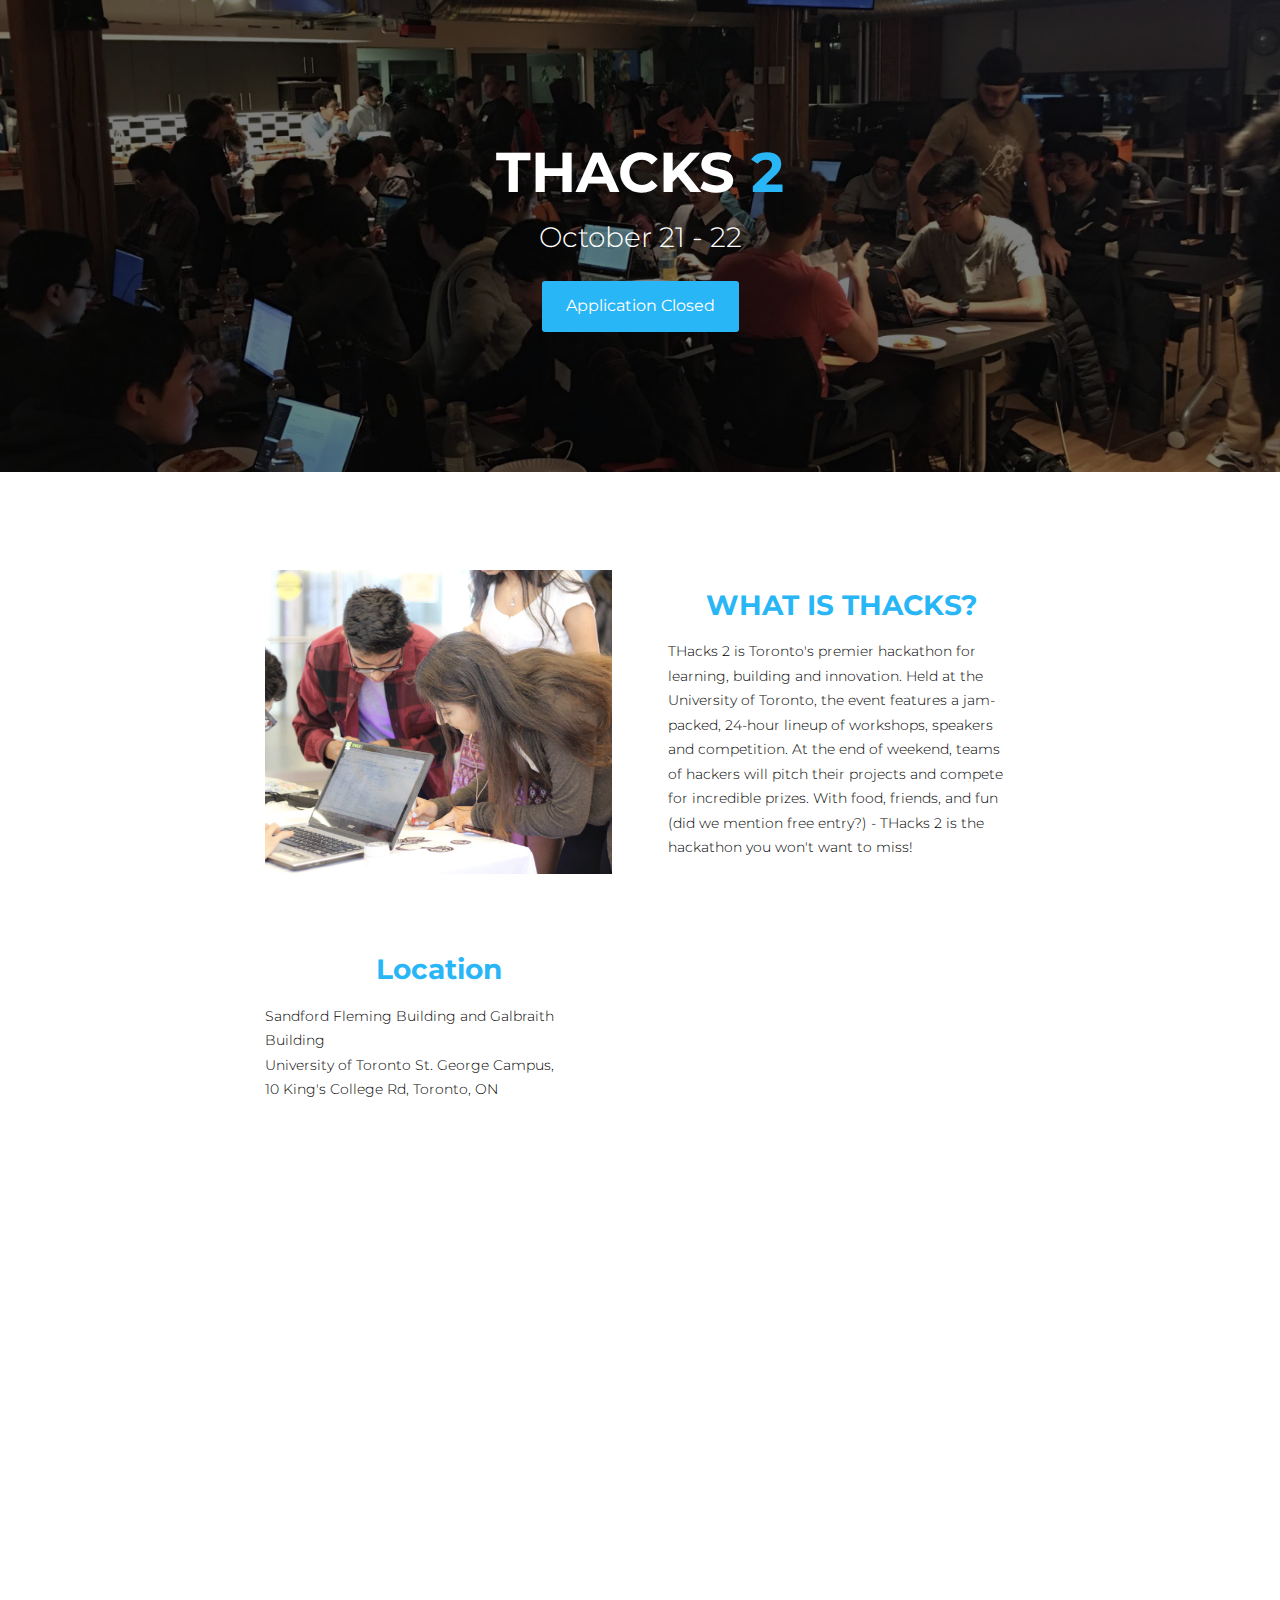
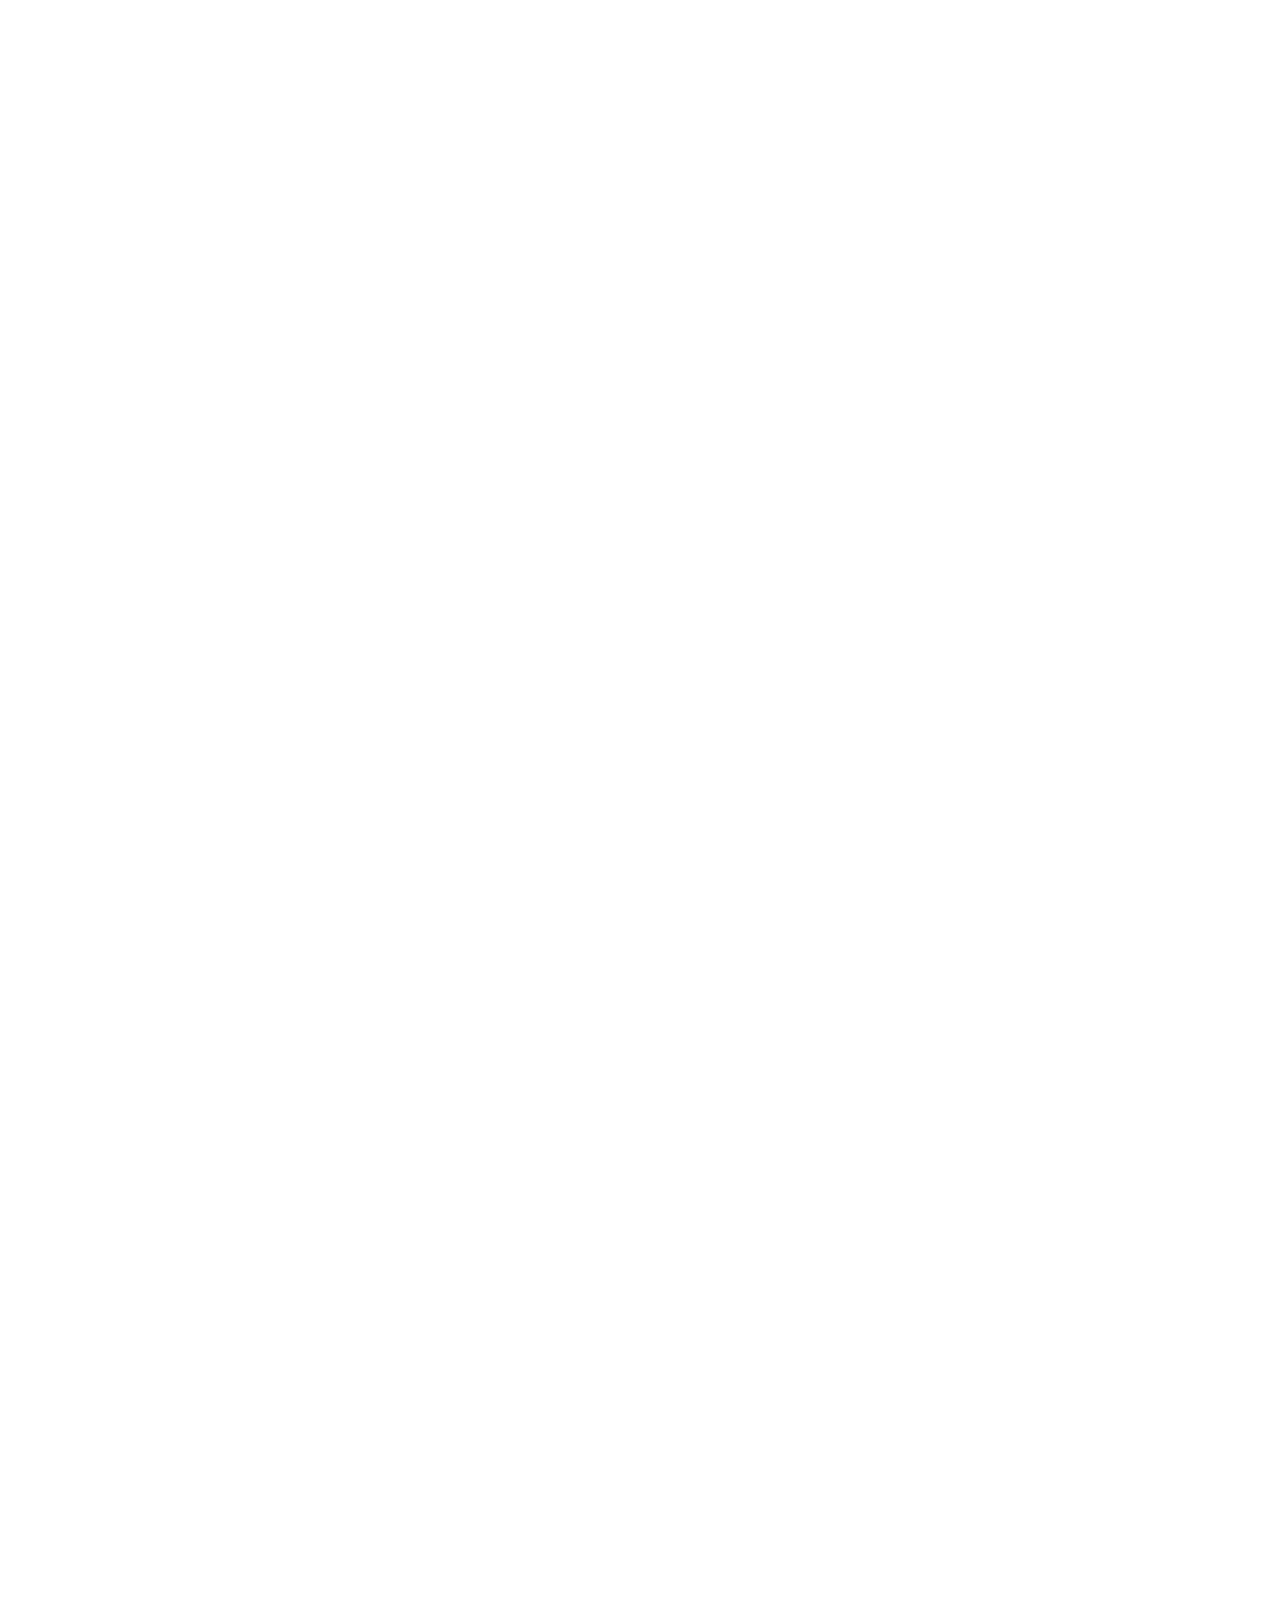
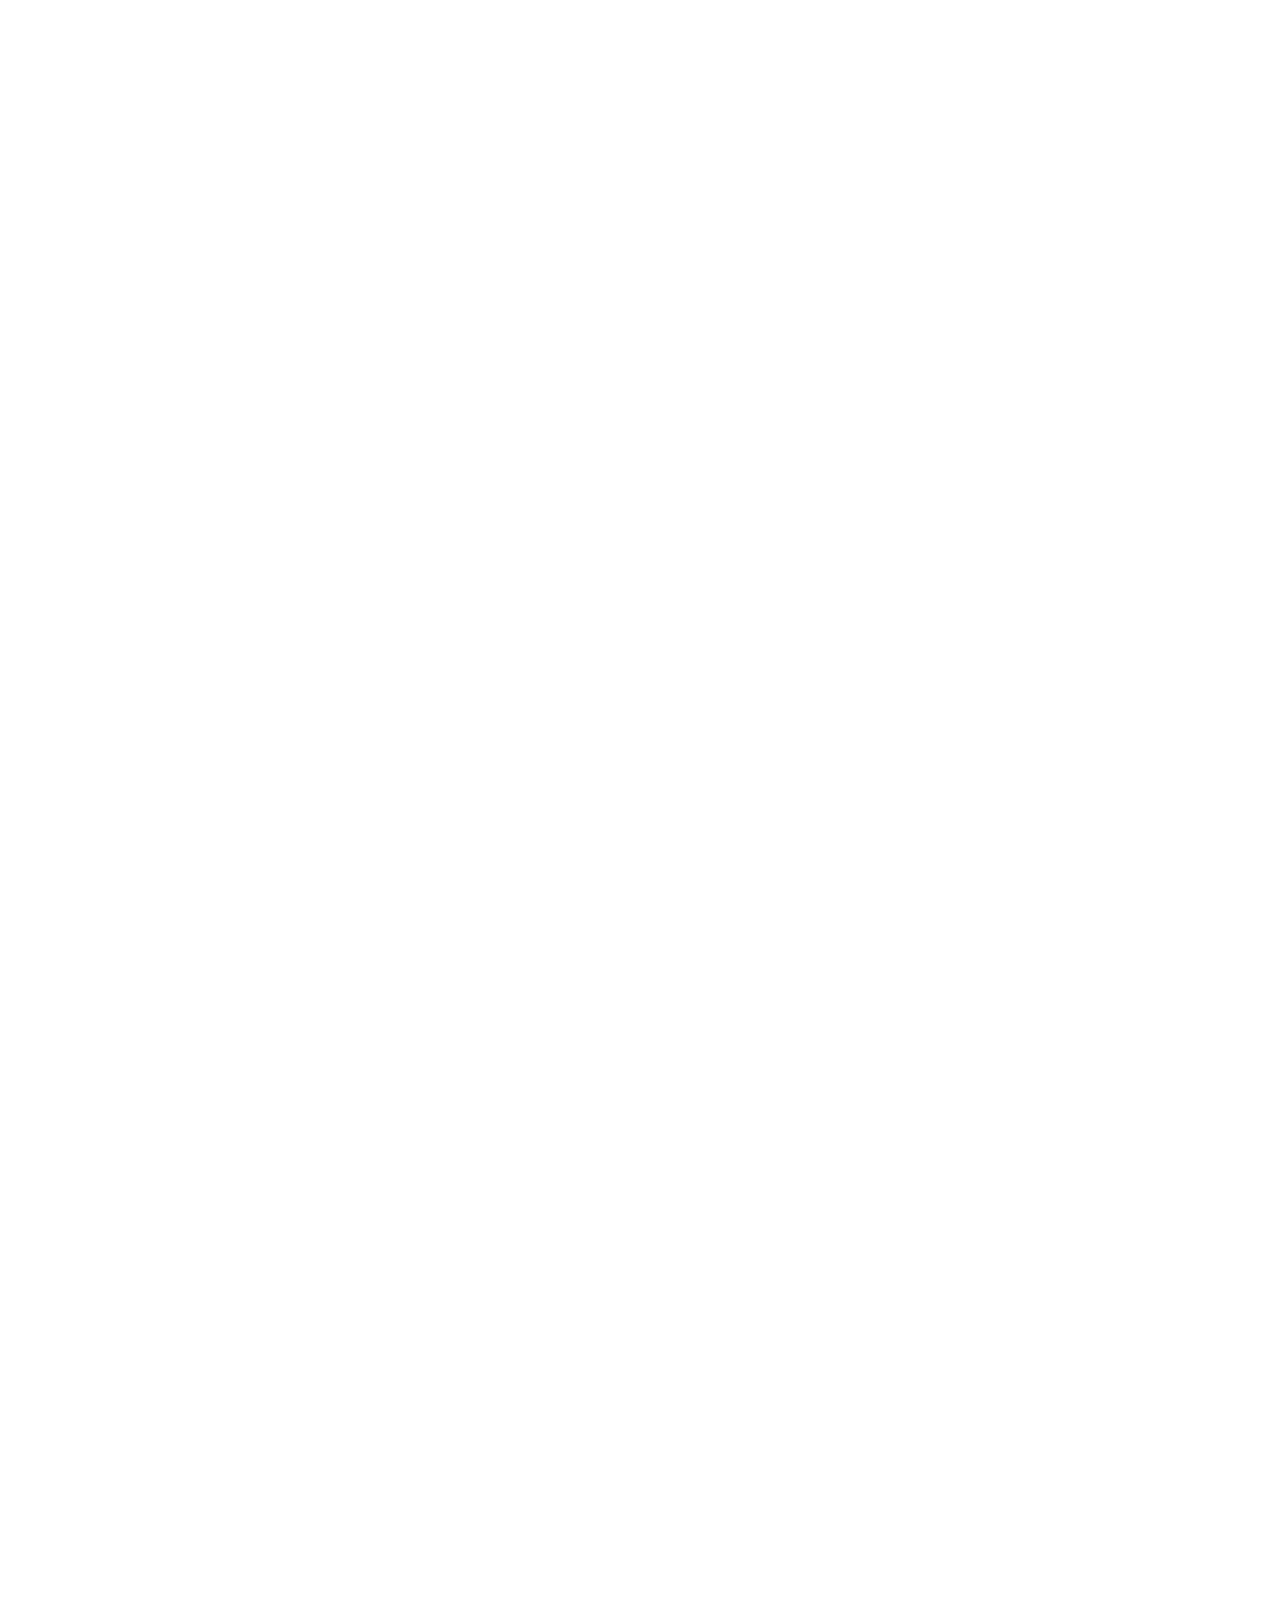
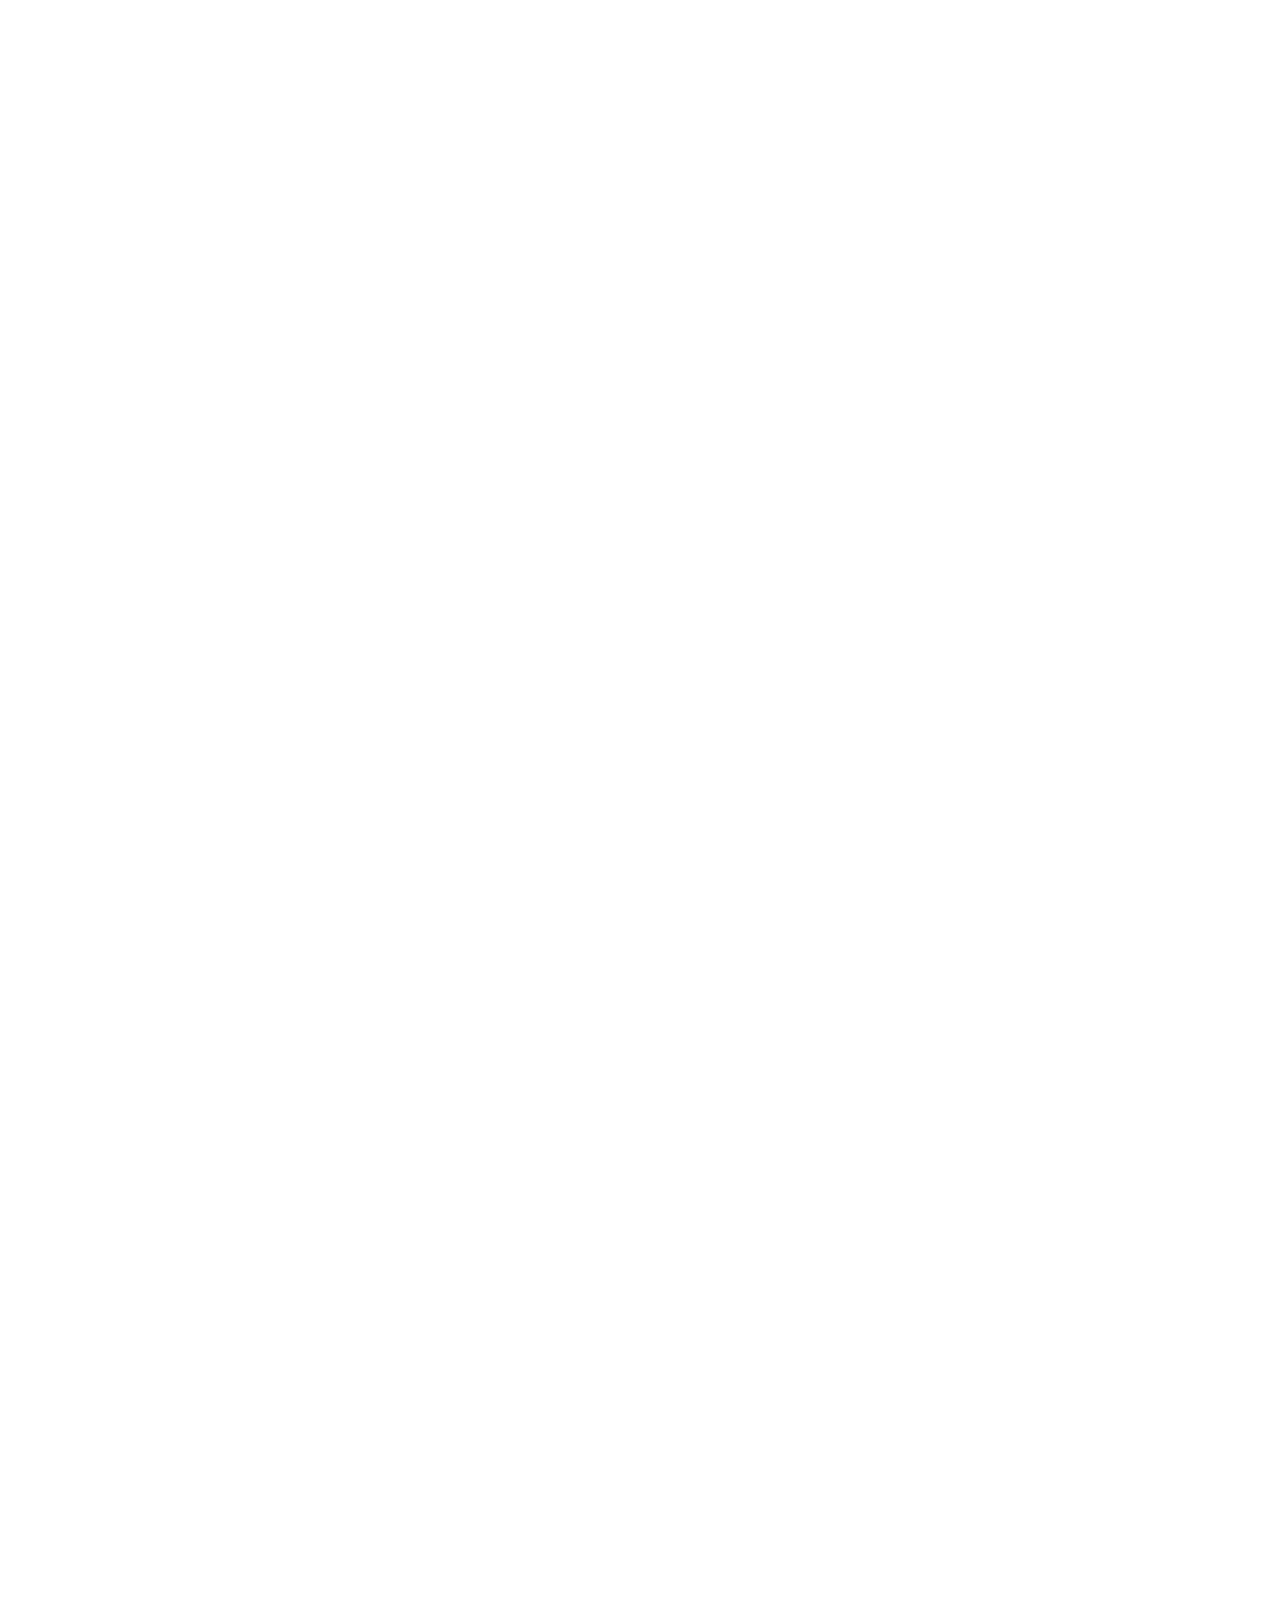
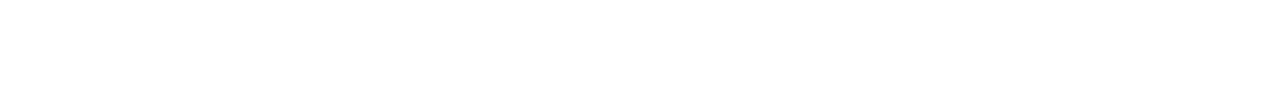
<file: index.html>
<!DOCTYPE html>
<html>
    <head>
        <title>THacks 2 | October 21 - 22</title>
        <link href="https://fonts.googleapis.com/css?family=Montserrat:300,400,700,900" rel="stylesheet" />
        <link href="./css/main.min.css" rel="stylesheet" />
        <link href="https://cdnjs.cloudflare.com/ajax/libs/animate.css/3.5.2/animate.min.css" rel="stylesheet" />
        <script src="https://cdnjs.cloudflare.com/ajax/libs/wow/1.1.2/wow.min.js"></script>

        <!-- Meta stuff -->
        <meta charset="utf-8" />
        <meta http-equiv="X-UA-Compatible" content="IE=edge" />

        <meta name="description" content="Wolves are super freaking cute" />

        <meta name="HandheldFriendly" content="True" />
        <meta name="viewport" content="width=device-width, initial-scale=1, maximum-scale=1, user-scalable=no">

        <link rel="shortcut icon" href="img/favicon.ico">

        <link rel="canonical" href="http://thacks.tech"/>
        <meta name="referrer" content="no-referrer-when-downgrade" />

        <meta property="og:site_name" content="THacks 2" />
        <meta property="og:type" content="website" />
        <meta property="og:title" content="THacks 2" />
        <meta property="og:description" content="THacks 2 is Canada’s largest high school hackathon. From October 21st to 22nd at the University of Toronto, participants at THacks will collaborate on innovative projects and be exposed to the various areas of computer science." />
        <meta property="og:url" content="http://thacks.tech" />
        <meta name="twitter:card" content="summary" />
        <meta name="twitter:title" content="THacks 2" />
        <meta name="twitter:description" content="THacks 2 is Canada’s largest high school hackathon. From October 21st to 22nd at the University of Toronto, participants at THacks will collaborate on innovative projects and be exposed to the various areas of computer science." />
        <meta name="twitter:url" content="http://thacks.tech" />

        <script type="application/ld+json">
        {
            "@context": "https://schema.org",
            "@type": "Website",
            "publisher": {
                "@type": "Organization",
                "name": "Toronto Hacker Club",
                "logo": "http://torontohacker.club/images/event-holder.png"
            },
            "url": "http://thacks.tech",
            "mainEntityOfPage": {
                "@type": "WebPage",
                "@id": "http://thacks.tech"
            },
            "description": "THacks 2 is Canada’s largest high school hackathon. From October 21st to 22nd at the University of Toronto, participants at THacks will collaborate on innovative projects and be exposed to the various areas of computer science."
        }
        </script>

    </head>
    <body>
        <div class="hero wow fadeIn">
            <div class="hero-content">
                <h1>THACKS <span class="accent">2</span></h1>
                <h3>October 21 - 22</h3>
                <a class="button button-lg button-disabled">Application Closed</a>

                <!-- <a href="apply" class="button button-lg">Apply Now</a> -->
                <!-- <a href="mentor" class="button button-lg">Mentor Application</a> -->
            </div>
        </div>
        <div class="container">
            <div class="section wow fadeInUp">
                <div class="row">
                    <div class="col side-image"></div>
                    <div class="col">
                        <h1 class="center">WHAT IS THACKS?</h1>
						<p>THacks 2 is Toronto's premier hackathon for learning, building and innovation. Held at the University of Toronto, the event features a jam-packed, 24-hour lineup of workshops, speakers and competition. At the end of weekend, teams of hackers will pitch their projects and compete for incredible prizes. With food, friends, and fun (did we mention free entry?) - THacks 2 is the hackathon you won't want to miss!</p>
                    </div>
                </div>
                <br /><br />
                <div class="row">
                    <div class="col map-col">
                        <h1 class="center">Location</h1>
						        <p>
                      Sandford Fleming Building and Galbraith Building <br />
                      University of Toronto St. George Campus,<br />
                      10 King's College Rd, Toronto, ON
                    </p>
                  </div>
                  <div class="col">
                    <iframe
                    width= 100%
                    height= 100%
                    frameborder="0" style="border:0"
                    src="https://www.google.com/maps/embed?pb=!1m14!1m8!1m3!1d5894.17308034614!2d-79.39471136300374!3d43.65989357419428!3m2!1i1024!2i768!4f13.1!3m3!1m2!1s0x0%3A0x893d128f912b9d02!2sSandford+Fleming+Building!5e0!3m2!1sen!2sus!4v1508210291673" allowfullscreen>
                  </iframe>
                  </div>
                </div>
              </div>
            <div class="section center wow">
              <h1 class="center">Schedule</h1>
                      <h1 class="center">Saturday, October 21</h1>
                      <table>
                        <tr>
                          <th>Time</th>
                          <th>Event</th>
                          <th>Location</th>
                        </tr>
                        <tr>
                          <td>11:00 - 13:00</td>
                          <td>Lunch & Registration</td>
                          <td>SF Atrium</td>
                        </tr>
                        <tr>
                          <td>13:00 - 14:30</td>
                          <td>Opening Ceremony</td>
                          <td>SF 1105</td>
                        </tr>
                        <tr>
                          <td>14:30 - </td>
                          <td>Hacking Starts</td>
                          <td>Hacking Rooms</td>
                        </tr>
                        <tr>
                          <td>14:30 - 15:00</td>
                          <td>Team Formation</td>
                          <td>SF Atrium</td>
                        </tr>
                        <tr>
                          <td>14:30 - 15:30</td>
                          <td>Hatch: Introduction to Programming</td>
                          <td>SF 1101</td>
                        </tr>
                        <tr>
                          <td>15:00 - </td>
                          <td>Hardware Rental Starts</td>
                          <td>SF Atrium</td>
                        </tr>
                        <tr>
                          <td>15:30 - 16:30</td>
                          <td>Snack</td>
                          <td>SF Atrium</td>
                        </tr>
                        <tr>
                          <td>16:30 - 17:30</td>
                          <td>RBC: Building the API Economy</td>
                          <td>SF 1101</td>
                        </tr>
                        <tr>
                          <td>17:30 - 18:30</td>
                          <td>FORREC: Creating Physical Immersive Environments <br />demands Immersive Technologies </td>
                          <td>SF 1101</td>
                        </tr>
                        <tr>
                          <td>19:00 - 20:30</td>
                          <td>Dinner</td>
                          <td>SF Atrium</td>
                        </tr>
                        <tr>
                          <td>20:15 - 20:30</td>
                          <td>Matt Vuk: Transport hyperloop </td>
                          <td>SF 1101</td>
                        </tr>
                        <tr>
                          <td>20:30 - 20:45</td>
                          <td>Michael Cronin: Validating practicality with metrics </td>
                          <td>SF 1101</td>
                        </tr>
                        <tr>
                          <td>20:45 - 21:00</td>
                          <td>Micheal Wang: building an ideal team</td>
                          <td>SF 1101</td>
                        </tr>

                        <tr>
                          <td>21:00 - 21:15</td>
                          <td>Eric Riz: Journey of his start up</td>
                          <td>SF 1101</td>
                        </tr>
                        <tr>
                          <td>22:30 - 23:30</td>
                          <td>Contest Programming</td>
                          <td>SF 1101</td>
                        </tr>
                      </table>
                    <br />
                    <h1 class="center">Sunday, October 22</h1>
                    <table>
                      <tr>
                        <th>Time</th>
                        <th>Event</th>
                        <th>Location</th>
                      </tr>
                      <tr>
                        <td>00:00 - 01:00</td>
                        <td>Snack</td>
                        <td>SF Atrium</td>
                      </tr>
                      <tr>
                        <td>01:00 - 08:00</td>
                        <td>VR Cave</td>
                        <td>SF Atrium</td>
                      </tr>
                      <tr>
                        <td>04:00 - 05:00</td>
                        <td>Snack</td>
                        <td>SF Atrium</td>
                      </tr>
                      <tr>
                        <td>08:00 - 09:30</td>
                        <td>Breakfast</td>
                        <td>SF Atrium</td>
                      </tr>
                      <tr>
                        <td>09:30 - 10:00</td>
                        <td>Google: An intro to the Firebase Realtime Database</td>
                        <td>SF 1101</td>
                      </tr>
                      <tr>
                        <td>10:00 - 10:30</td>
                        <td>Google: An intro to Google Cloud Endpoints</td>
                        <td>SF 1101</td>
                      </tr>
                      <tr>
                        <td>11:30 - 12:30</td>
                        <td>Mako Design: From Idea to Business</td>
                        <td>SF 1101</td>
                      </tr>
                      <tr>
                        <td>12:00</td>
                        <td>Hacking Ends</td>
                        <td>Hacking Rooms</td>
                      </tr>
                      <tr>
                        <td>12:30</td>
                        <td>Devpost Submission Due</td>
                        <td><a href="https://thacks2.devpost.com" target="_blank">Devpost</a></td>
                      </tr>
                      <tr>
                        <td>12:30 - 14:00</td>
                        <td>Lunch</td>
                        <td>SF Atrium</td>
                      </tr>
                      <tr>
                        <td>14:00 - 16:00</td>
                        <td>Expo</td>
                        <td>Hacking Rooms</td>
                      </tr>
                      <tr>
                        <td>16:00 - 17:00</td>
                        <td>Snack</td>
                        <td>SF Atrium</td>
                      </tr>
                      <tr>
                        <td>16:00 - 17:00</td>
                        <td>Snack & Closing Ceremony</td>
                        <td>SF 1105</td>
                      </tr>
                      <tr>
                        <td>15:00 - </td>
                        <td>Hardware Return</td>
                        <td>SF Atrium</td>
                      </tr>
                    </table>
                    <br />
                    <h3>Notes: </h3>
                    <p>SF = Sandford Fleming Building; GB = Galbraith Building</p>
                    <p>Hacking Rooms: SF 2202, SF 3202, GB 303, GB 304, GB 404, GB 405</p>
            </div>
            <div class="section wow">
              <div class="row">
                  <div class="col">
                    <h1>Hardware</h1>
                    <p>There will be hardware available for rental.
                    <br />Check the hardware page for more information on hardware hacking rules and rental process.</p>
                    <center><a class="button button-lg" href="hardware" target="_blank">Hardware</a></center>
                  </div>
                  <div class="col">
                    <h1>Submissions & Prizes</h1>
                    <p>All prizes have been listed on Devpost.
                    <br />You must submit your project on Devpost by 12:30 pm on Sunday in order to be judged.</p>
                    <center><a class="button button-lg" href="https://thacks2.devpost.com" target="_blank">Devpost</a></center>
                  </div>
            </div>
            <div class="section center wow fadeInUp">
                <h1>OUR SPONSORS</h1>
                <div class="sponsor-items">
                    <!-- Platinum Sponsors -->
                    <a href="https://www.google.ca" target="_blank" class="sponsor platinum" style="background-image:url('./img/sponsors/google.png')"></a>
                    <a href="http://www.rbcroyalbank.com/" target="_blank" class="sponsor platinum" style="background-image:url('./img/sponsors/rbc.png')"></a>
                    <a href="https://www.meridiancu.ca/" target="_blank" class="sponsor platinum" style="background-image:url('./img/sponsors/meridian.svg')"></a>
                    <a href="http://www.myant.ca/" target="_blank" class="sponsor platinum" style="background-image:url('./img/sponsors/myant.png')"></a>
                    <br/>
                    <!-- Gold Sponsors -->
                    <a href="http://www.datacm.com/" target="_blank" class="sponsor gold " style="background-image:url('./img/sponsors/datacm.png')"></a>
                    <a href="https://bsilabs.ca/" target="_blank" class="sponsor gold" style="background-image:url('./img/sponsors/bsilabs.png')"></a>
                    <br/>
                    <!-- Silver Sponsors -->
                    <a href="https://www.hover.com/" target="_blank" class="sponsor silver " style="background-image:url('./img/sponsors/hover.png')"></a>
                    <a href="http://get.tech/" target="_blank" class="sponsor silver " style="background-image:url('./img/sponsors/tech.png')"></a>
                    <a href="https://www.informatica.com/" target="_blank" class="sponsor silver " style="background-image:url('./img/sponsors/informatica.png')"></a>
                    <br/>
                    <!-- Bronze Sponsors -->
                    <a href="https://www.wealthsimple.com/en-ca/" target="_blank" class="sponsor bronze" style="background-image:url('./img/sponsors/wealthsimple.svg')"></a>
                    <a href="http://www.ap1.io/" target="_blank" class="sponsor bronze" style="background-image:url('./img/sponsors/ap1.svg')"></a>
                    <a href="http://dotto-one.com/" target="_blank" class="sponsor bronze" style="background-image:url('./img/sponsors/dotto-one.png')"></a>
                    <a href="https://www.reportin.com/" target="_blank" class="sponsor bronze" style="background-image:url('./img/sponsors/reportin.png')"></a>
                    <a href="https://www.digitalocean.com/" target="_blank" class="sponsor bronze" style="background-image:url('./img/sponsors/digitalocean.png')"></a>
                    <a href="https://www.soylent.com" target="_blank" class="sponsor bronze" style="background-image:url('./img/sponsors/soylent.png')"></a>
                    <a href="http://www.brainpower.ca/" target="_blank" class="sponsor bronze" style="background-image:url('./img/sponsors/brainpower.png')"></a>
                    <a href="http://www.choosemuse.com/" target="_blank" class="sponsor bronze" style="background-image:url('./img/sponsors/muse.png')"></a>
                    <a href="https://github.com/" target="_blank" class="sponsor bronze " style="background-image:url('./img/sponsors/GitHub.png')"></a>
                    <a href="https://indico.io/" target="_blank" class="sponsor bronze " style="background-image:url('./img/sponsors/indico.png')"></a>
                    <a href="http://houseofvr.com/" target="_blank" class="sponsor bronze " style="background-image:url('./img/sponsors/house-of-vr.png')"></a>
                    <a href="https://ezmug.co/" target="_blank" class="sponsor bronze " style="background-image:url('./img/sponsors/EZmug.jpg')"></a>
                    <a href="http://www.immigrationnorthwesternontario.ca/" target="_blank" class="sponsor bronze " style="background-image:url('./img/sponsors/NWOntario.png')"></a>
                    <a href="https://venasolutions.com/" target="_blank" class="sponsor bronze " style="background-image:url('./img/sponsors/vena.png')"></a>
                </div>
                <div class="clearfix"></div>
            </div>
            <div class="section center wow fadeInUp">
                <h2>OUR PARTNERS</h2>
                <div class="sponsor-items">
                    <a href="http://dhack.co/" target="_blank" class="sponsor gold" style="background-image:url('./img/sponsors/dhack.png')"></a>
                    <a href="http://ieee.toronto.edu/" target="_blank" class="sponsor gold" style="background-image:url('./img/sponsors/ieee-uoft.png')"></a>
                    <a href="https://www.ece.utoronto.ca/" target="_blank" class="sponsor gold" style="background-image:url('./img/sponsors/uoft-ece.png')"></a>
                    <a href="https://hackthenorth.com/" target="_blank" class="sponsor gold " style="background-image:url('./img/sponsors/htn.png')"></a>
                    <a href="http://www.utra.ca/" target="_blank" class="sponsor gold" style="background-image:url('./img/sponsors/utra.png')"></a>
                    <a href="https://transpodhyperloop.com/" target="_blank" class="sponsor gold " style="background-image:url('./img/sponsors/transpod.png')"></a>
                    <a href="http://steamlabs.ca/" target="_blank" class="sponsor gold " style="background-image:url('./img/sponsors/STEAMLabs.png')"></a>
                </div>
                <div class="clearfix"></div>
            </div>
            <div class="section center wow fadeIn">
                <h2>STARTUP SPONSORS</h2>
                <p>Check out these amazing startups who are looking to get involved with the tech community!</p>
                <div class="sponsor-items">
                    <a href="https://www.embodiaapp.com/" target="_blank" class="sponsor small" style="background-image:url('./img/sponsors/embodia.png')"></a>
                    <a href="https://dmz.ryerson.ca/startup_profile/shoelace/" target="_blank" class="sponsor small" style="background-image:url('./img/sponsors/shoelace.png')"></a>
                    <a href="https://www.scholarly.ca/" target="_blank" class="sponsor small" style="background-image:url('./img/sponsors/scholarly.svg')"></a>
                    <a href="https://www.withspiffy.com/" target="_blank" class="sponsor small" style="background-image:url('./img/sponsors/spiffy.png')"></a>
                    <a href="https://www.liovena.com/" target="_blank" class="sponsor small" style="background-image:url('./img/sponsors/liovena.svg')"></a>
                    <a href="http://abocado.life/" target="_blank" class="sponsor small" style="background-image:url('./img/sponsors/abocado.png')"></a>
                    <a href="http://parlayideas.com/" target="_blank" class="sponsor small" style="background-image:url('./img/sponsors/parlay.png')"></a>
                    <a href="https://www.nxcartech.com" target="_blank" class="sponsor small" style="background-image:url('./img/sponsors/nxcar.png')"></a>
                    <a href="https://www.viviplan.com/" target="_blank" class="sponsor small" style="background-image:url('./img/sponsors/viviplan.png')"></a>
                    <a href="https://www.creationcrate.com/" target="_blank" class="sponsor small" style="background-image:url('./img/sponsors/creationcrate.png')"></a>
                </div>
                <div class="clearfix"></div>
            </div>
            <div class="section center wow fadeIn">
                <h3>Sponsor us</h3>
                <p>Want to see your logo up here? Check out our sponsorship packages <a href="http://thacks.tech/sponsor.pdf">here</a> and email us at <a href="mailto:corporate@torontohacker.club?Subject=THacks%20Sponsorship">corporate@torontohacker.club</a></p>
                <div class="clearfix"></div>
            </div>
            <div class="section freq">
                <h1 class="center">FREQUENTLY ASKED</h1>
                <div class="row">
                    <div class="col">
                        <h2>What is a hackathon?</h2>
						<p>Simply put, a hackathon is an "innovation and invention marathon". Anyone interested in design and technology attend hackathons to learn, build and share
						their creations in a relaxed and welcoming environment over the course of one weekend. Programming experience is absolutely not required - but a drive
						to learn and create is!</p>
                        <h2>What if I don’t know how to code?</h2>
						<p>Not a problem! It’s entirely irrelevant what your experience is going into a hackathon, it’s more about your interest in technology. If you’re wanting to learn how to code outside of a hackathon, try places such as Codeacademy, DMOJ or look for Scotch.io tutorials.</p>
						<h2>What should I bring?</h2>
						<p>Be sure to bring your laptop, chargers, comfortable clothing and a drive to learn! We suggest bringing a sleeping bag, deodorant and toothbrush/toothpaste.</p>
						<h2>Will there be food?</h2>
						<p>Absolutely! Your meals for the weekend will be free and there’ll be plenty of snacks and drinks to keep you energized. If you’ve got specific dietary requirements, let us know and we'll make arrangements.</p>
						<h2>How many people can I have on my team?</h2>
						<p>Teams can have up to 4 people.</p>
						<h2>Will there be travel reimbursements?</h2>
						<p>Unfortunately, the Toronto Hacker Club isn’t able to provide hackers with travel reimbursements.</p>
                    </div>
                    <div class="col">
                        <h2>What if I don’t know anybody there?</h2>
						<p>Not to worry! You’ll meet people when you get there. Everybody’s very friendly. A lot of people go to hackathons without teams. So it’s perfectly normal to go around to people, tell them you’re looking for a team, and ask if you can help out. Hackathons will often run team-matching sessions at the start to help you meet people. And you can often join a facebook group for the event beforehand and post there to find potential teammates.</p>
                        <h2>What if I don’t have an idea?</h2>
						<p>That’s normal. Most people don’t have an idea before they get to the event. But once you start talking to other people, you might come up with something. You can also work with somebody else on their idea if you like it. And there will be prizes at the event which might help give you some ideas. Don’t worry about it, you’ll find something to work on.</p>
						<h2>What if I don’t want to present?</h2>
						<p>You might think your project isn’t impressive or it might not be finished so you don’t want to present it. You should present it anyway! Honestly, hackathons aren’t about being the best or being competitive. It’s all about having fun, making friends and learning how to become better at things you care about. Presenting your hack gives you a chance to be proud of what you’ve done, and you should be proud.</p>
						<h2>What if my question wasn't answered?</h2>
						<p>Send us an email at <a href="mailto:contact@torontohacker.club">contact@torontohacker.club</a> or send us a message on Facebook and we will get back to you as soon as possible.</p>
                    </div>
                </div>
            </div>
        </div>
        <script type="text/javascript">
            new WOW().init();
        </script>
        <script>
   		   (function(i,s,o,g,r,a,m){i['GoogleAnalyticsObject']=r;i[r]=i[r]||function(){
  		   (i[r].q=i[r].q||[]).push(arguments)},i[r].l=1*new Date();a=s.createElement(o),
   			  m=s.getElementsByTagName(o)[0];a.async=1;a.src=g;m.parentNode.insertBefore(a,m)
   			  })(window,document,'script','https://www.google-analytics.com/analytics.js','ga');
   			  ga('create', 'UA-78821319-2', 'auto');
   			  ga('send', 'pageview');
 		     </script>
    </body>
</html>
</file>
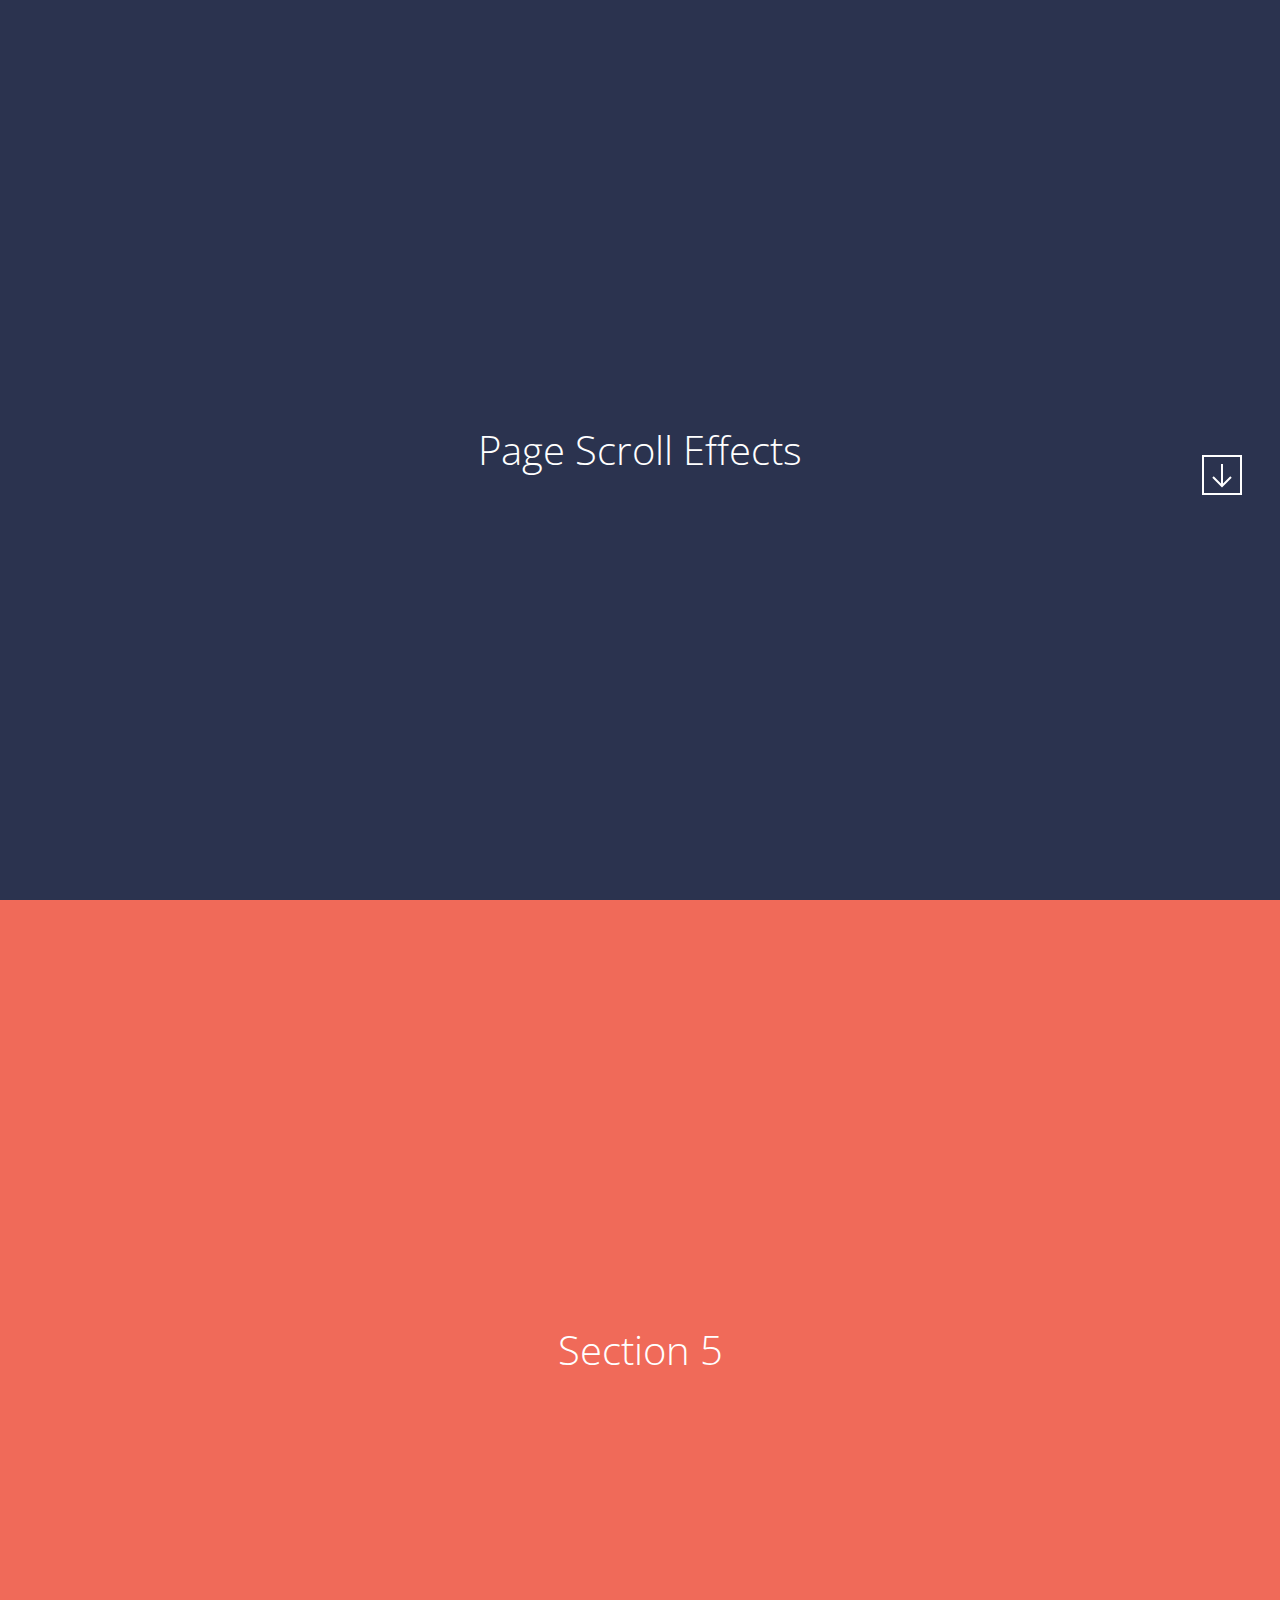
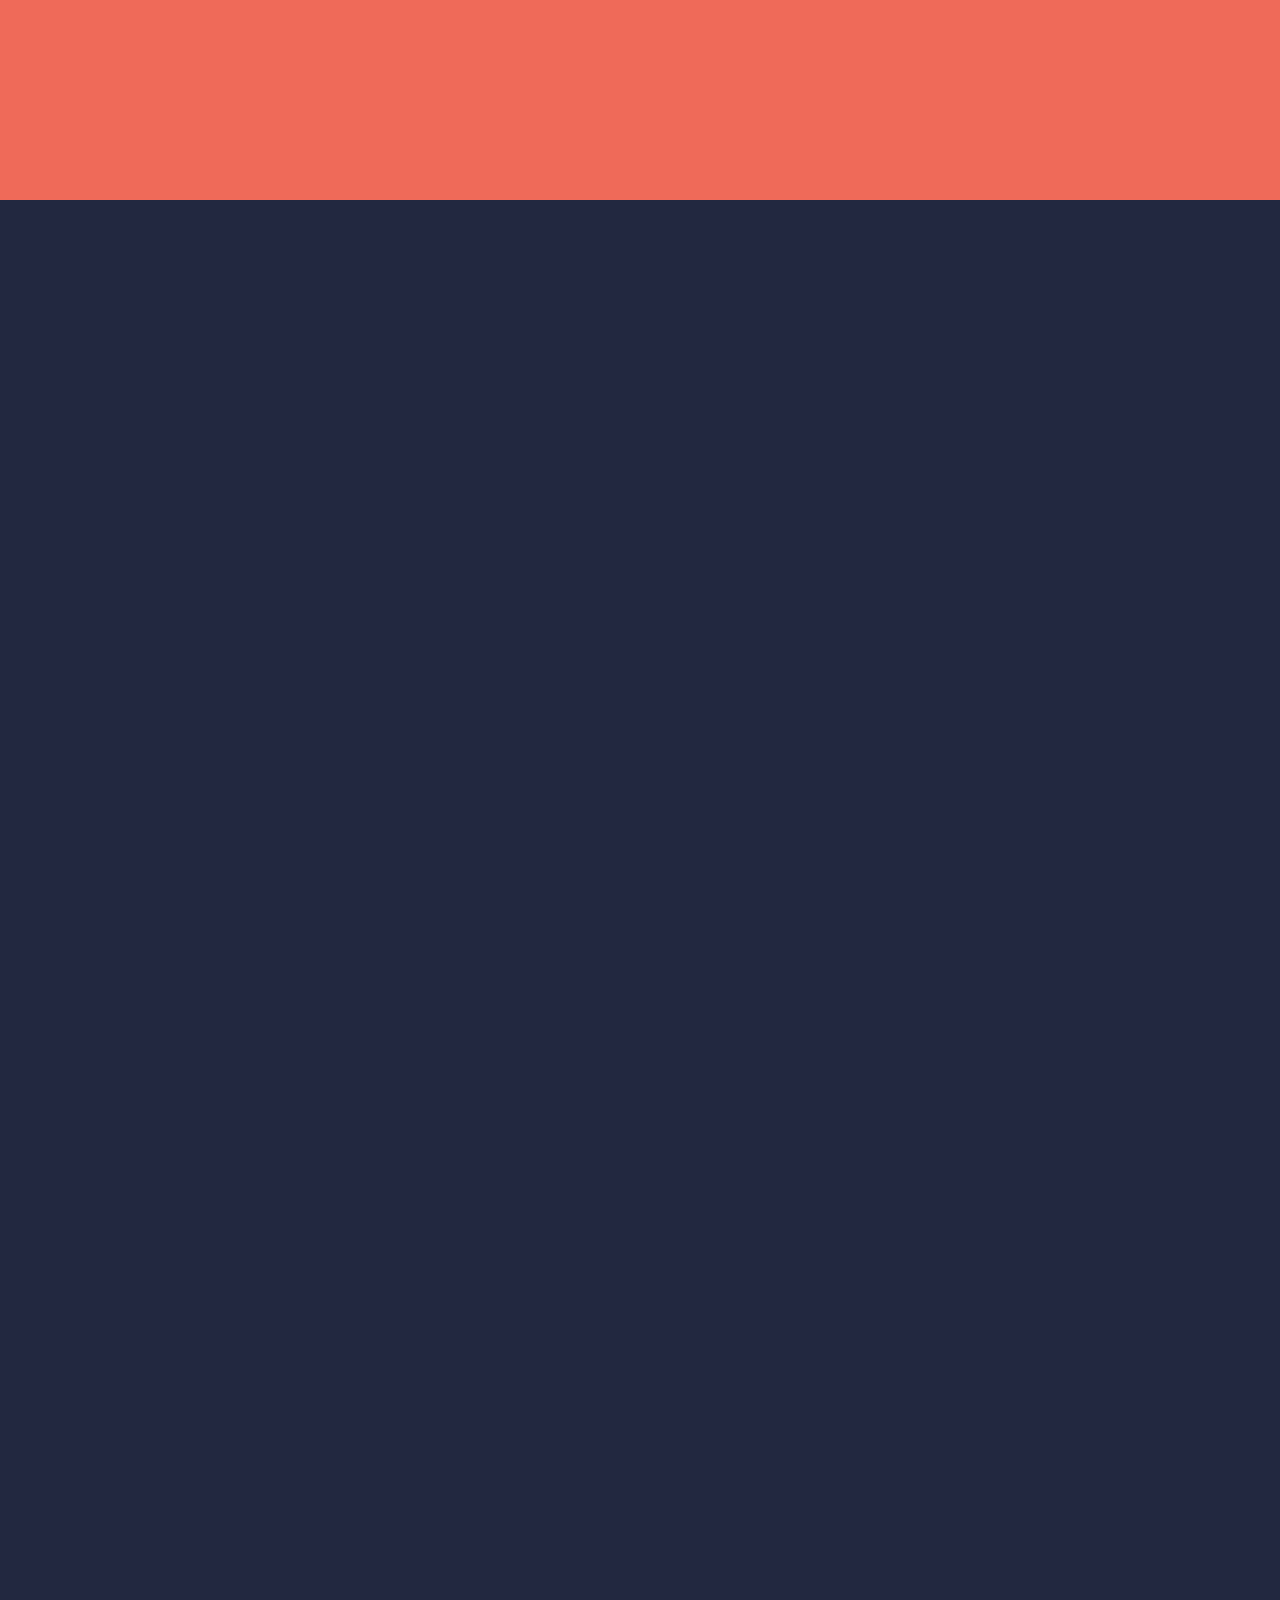
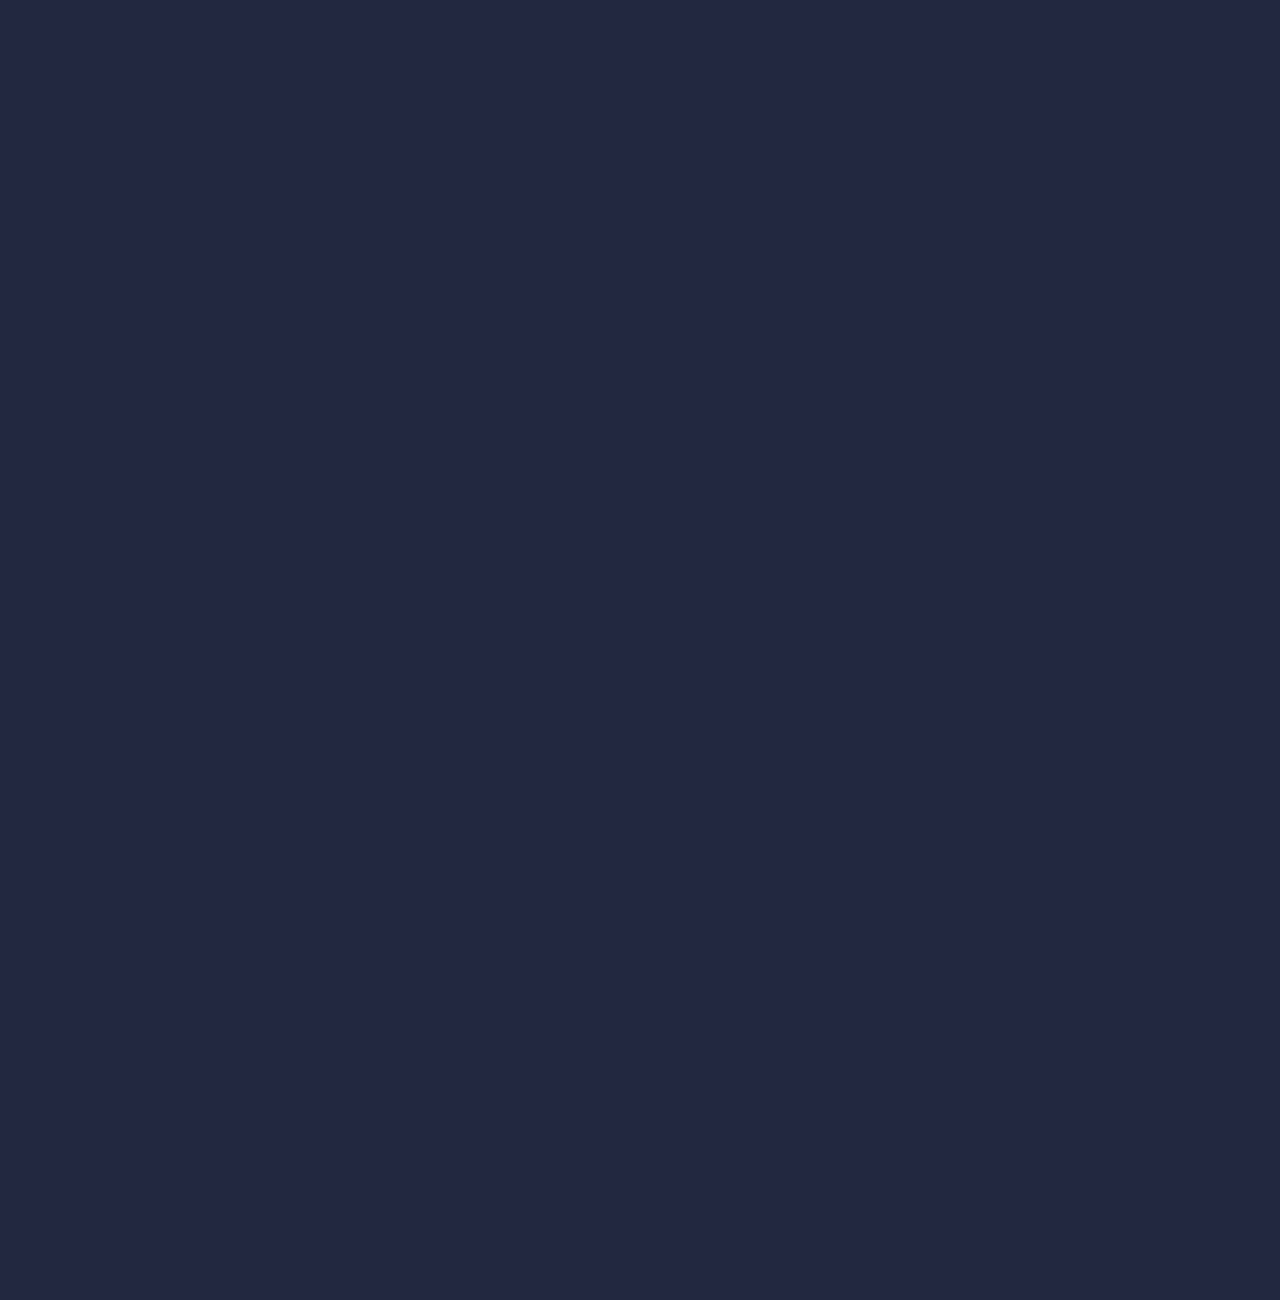
<file: images/sponsors/page-scroll-effects/index.html>
<!doctype html>
<html lang="en" class="no-js">
<head>
	<meta charset="UTF-8">
	<meta name="viewport" content="width=device-width, initial-scale=1">

	<link href='http://fonts.googleapis.com/css?family=Open+Sans:400,300,700' rel='stylesheet' type='text/css'>

	<link rel="stylesheet" href="css/reset.css"> <!-- CSS reset -->
	<link rel="stylesheet" href="css/style.css"> <!-- Resource style -->
	<script src="js/modernizr.js"></script> <!-- Modernizr -->
  	
	<title>Page Scroll Effects | CodyHouse</title>
</head>
<!-- hijacking: on/off - animation: none/scaleDown/rotate/gallery/catch/opacity/fixed/parallax -->

<body data-hijacking="off" data-animation="scaleDown">
	<section class="cd-section visible">
		<div>
			<h2>Page Scroll Effects</h2>
		</div>
	</section>

	<section class="cd-section">
		<div>
			<h2>Section 2</h2>
		</div>
	</section>

	<section class="cd-section">
		<div>
			<h2>Section 3</h2>
		</div>
	</section>

	<section class="cd-section">
		<div>
			<h2>Section 4</h2>
		</div>
	</section>

	<section class="cd-section">
		<div>
			<h2>Section 5</h2>
		</div>
	</section>

	<nav>
		<ul class="cd-vertical-nav">
			<li><a href="#0" class="cd-prev inactive">Next</a></li>
			<li><a href="#0" class="cd-next">Prev</a></li>
		</ul>
	</nav> <!-- .cd-vertical-nav -->
<script src="js/jquery-2.1.4.js"></script>
<script src="js/velocity.min.js"></script>
<script src="js/velocity.ui.min.js"></script>
<script src="js/main.js"></script> <!-- Resource jQuery -->
</body>
</html>
</file>
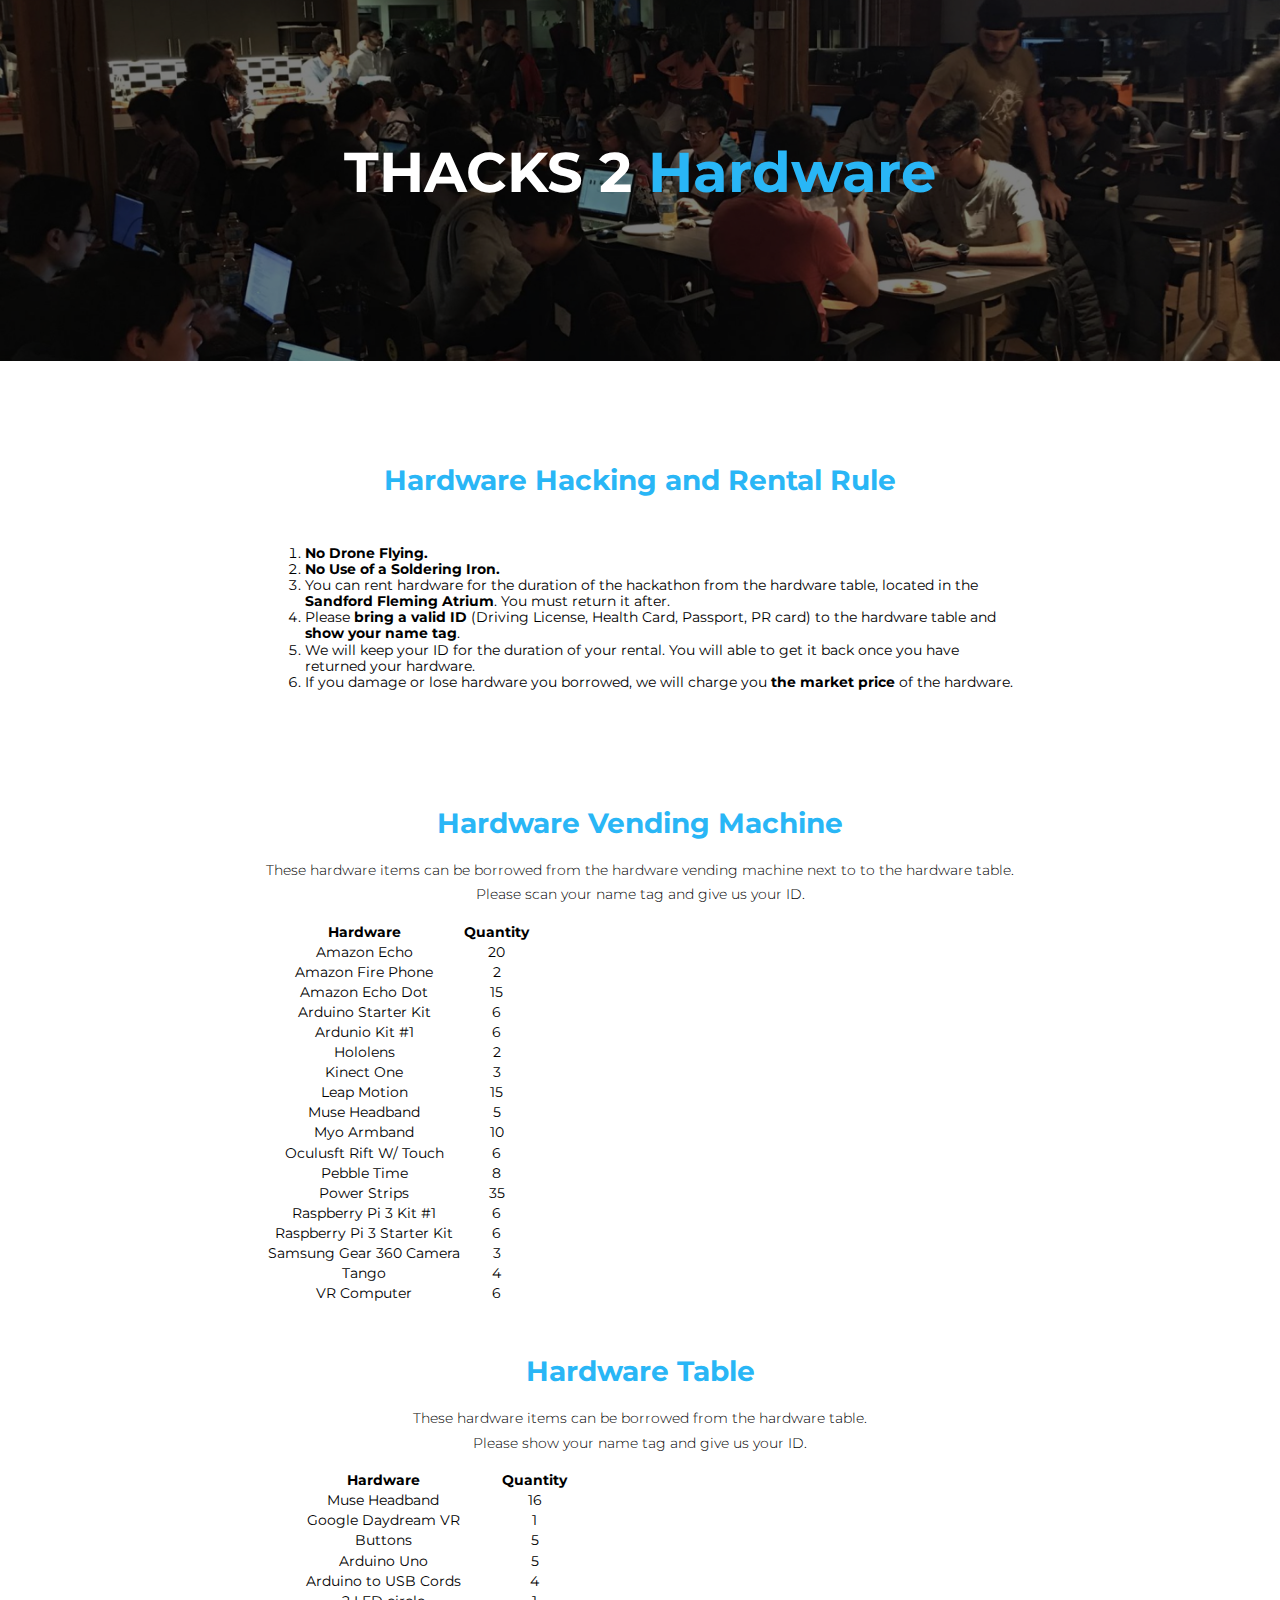
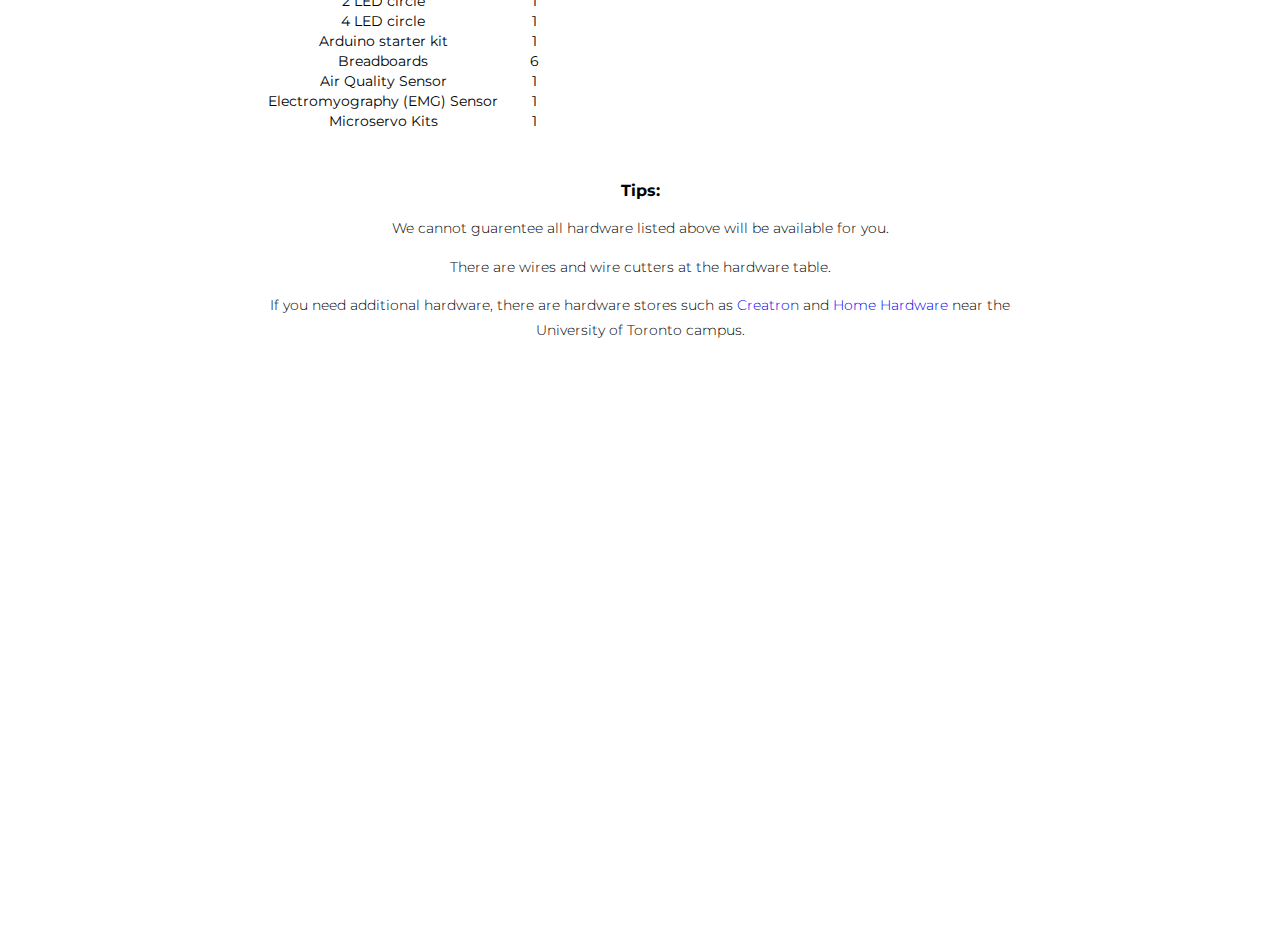
<file: hardware.html>
<!DOCTYPE html>
<html>
    <head>
        <title>THacks 2 Hardware</title>
        <link href="https://fonts.googleapis.com/css?family=Montserrat:300,400,700,900" rel="stylesheet" />
        <link href="./css/main.min.css" rel="stylesheet" />
        <link href="https://cdnjs.cloudflare.com/ajax/libs/animate.css/3.5.2/animate.min.css" rel="stylesheet" />
        <script src="https://cdnjs.cloudflare.com/ajax/libs/wow/1.1.2/wow.min.js"></script>

        <!-- Meta stuff -->
        <meta charset="utf-8" />
        <meta http-equiv="X-UA-Compatible" content="IE=edge" />

        <meta name="description" content="Wolves are super freaking cute" />

        <meta name="HandheldFriendly" content="True" />
        <meta name="viewport" content="widtd=device-widtd, initial-scale=1, maximum-scale=1, user-scalable=no">

        <link rel="shortcut icon" href="img/favicon.ico">

        <link rel="canonical" href="http://thacks.tech"/>
        <meta name="referrer" content="no-referrer-when-downgrade" />

        <meta property="og:site_name" content="THacks 2" />
        <meta property="og:type" content="website" />
        <meta property="og:title" content="THacks 2" />
        <meta property="og:description" content="THacks 2 is Canada’s largest high school hackatdon. From October 21st to 22nd at tde University of Toronto, participants at THacks will collaborate on innovative projects and be exposed to tde various areas of computer science." />
        <meta property="og:url" content="http://thacks.tech" />
        <meta name="twitter:card" content="summary" />
        <meta name="twitter:title" content="THacks 2" />
        <meta name="twitter:description" content="THacks 2 is Canada’s largest high school hackatdon. From October 21st to 22nd at tde University of Toronto, participants at THacks will collaborate on innovative projects and be exposed to tde various areas of computer science." />
        <meta name="twitter:url" content="http://thacks.tech" />

        <script type="application/ld+json">
        {
            "@context": "https://schema.org",
            "@type": "Website",
            "publisher": {
                "@type": "Organization",
                "name": "Toronto Hacker Club",
                "logo": "http://torontohacker.club/images/event-holder.png"
            },
            "url": "http://thacks.tech",
            "mainEntityOfPage": {
                "@type": "WebPage",
                "@id": "http://thacks.tech"
            },
            "description": "thacks 2 is Canada’s largest high school hackatdon. From October 21st to 22nd at tde University of Toronto, participants at thacks will collaborate on innovative projects and be exposed to tde various areas of computer science."
        }
        </script>

    </head>
    <body>
        <div class="hero wow fadeIn">
            <div class="hero-content">
                <h1>THACKS 2<span class="accent"> Hardware</span></h1>
                <!-- <a href="apply" class="button button-lg">Apply Now</a> -->
                <!-- <a href="mentor" class="button button-lg">Mentor Application</a> -->
            </div>
        </div>
        <div class="container">
            <div class="section wow">
              <h1>Hardware Hacking and Rental Rule</h1>
              <br />
              <ol>
                <li><b>No Drone Flying.</b></li>
                <li><b>No Use of a Soldering Iron.</b></li>
                <li>You can rent hardware for the duration of the hackathon from the hardware table, located in the <b>Sandford Fleming Atrium</b>. You must return it after.</li>
                <li>Please <b>bring a valid ID</b> (Driving License, Health Card, Passport, PR card) to the hardware table and <b>show your name tag</b>.</li>
                <li>We will keep your ID for the duration of your rental. You will able to get it back once you have returned your hardware.</li>
                <li>If you damage or lose hardware you borrowed, we will charge you <b>the market price</b> of the hardware.</li>
              </ol>
            </div>
            <div class="section center wow">
              <h1 class="center">Hardware Vending Machine</h1>
              <p>These hardware items can be borrowed from the hardware vending machine next to to the hardware table.
                <br />Please scan your name tag and give us your ID.</p>
                <table class="hardware">
                  <tr>
                    <th>Hardware</th>
                    <th>Quantity</th>
                  </tr>
                  <tr>
                    <td>Amazon Echo</td>
                    <td>20</td>
                  </tr>
                  <tr>
                    <td>Amazon Fire Phone</td>
                    <td>2</td>
                  </tr>
                  <tr>
                    <td>Amazon Echo Dot</td>
                    <td>15</td>
                  </tr>
                  <tr>
                    <td>Arduino Starter Kit</td>
                    <td>6</td>
                  </tr>
                  <tr>
                    <td>Ardunio Kit #1</td>
                    <td>6</td>
                  </tr>
                  <tr>
                    <td>Hololens</td>
                    <td>2</td>
                  </tr>
                  <tr>
                    <td>Kinect One</td>
                    <td>3</td>
                  </tr>
                  <tr>
                    <td>Leap Motion</td>
                    <td>15</td>
                  </tr>
                  <tr>
                    <td>Muse Headband</td>
                    <td>5</td>
                  </tr>
                  <tr>
                    <td>Myo Armband</td>
                    <td>10</td>
                  </tr>
                  <tr>
                    <td>Oculusft Rift W/ Touch</td>
                    <td>6</td>
                  </tr>
                  <tr>
                    <td>Pebble Time</td>
                    <td>8</td>
                  </tr>
                  <tr>
                    <td>Power Strips</td>
                    <td>35</td>
                  </tr>
                  <tr>
                    <td>Raspberry Pi 3 Kit #1</td>
                    <td>6</td>
                  </tr>
                  <tr>
                    <td>Raspberry Pi 3 Starter Kit</td>
                    <td>6</td>
                  </tr>
                  <tr>
                    <td>Samsung Gear 360 Camera</td>
                    <td>3</td>
                  </tr>
                  <tr>
                    <td>Tango</td>
                    <td>4</td>
                  </tr>
                  <tr>
                    <td>VR Computer</td>
                    <td>6</td>
                  </tr>

                </table>
                <br /><br />
                <h1 class="center">Hardware Table</h1>
                  <p>These hardware items can be borrowed from the hardware table. <br />Please show your name tag and give us your ID.</p>
                  <table class="hardware">
                    <tr>
                      <th>Hardware</th>
                      <th>Quantity</th>
                    </tr>
                    <tr>
                      <td>Muse Headband</td>
                      <td>16</td>
                    </tr>
                    <tr>
                      <td>Google Daydream VR</td>
                      <td>1</td>
                    </tr>
                    <tr>
                      <td>Buttons</td>
                      <td>5</td>
                    </tr>
                    <tr>
                      <td>Arduino Uno</td>
                      <td>5</td>
                    </tr>
                    <tr>
                      <td>Arduino to USB Cords</td>
                      <td>4</td>
                    </tr>
                    <tr>
                      <td>2 LED circle</td>
                      <td>1</td>
                    </tr>
                    <tr>
                      <td>4 LED circle</td>
                      <td>1</td>
                    </tr>
                    <tr>
                      <td>Arduino starter kit</td>
                      <td>1</td>
                    </tr>
                    <tr>
                      <td>Breadboards</td>
                      <td>6</td>
                    </tr>
                    <tr>
                      <td>Air Quality Sensor</td>
                      <td>1</td>
                    </tr>
                    <tr>
                      <td>Electromyography (EMG) Sensor</td>
                      <td>1</td>
                    </tr>
                    <tr>
                      <td>Microservo Kits</td>
                      <td>1</td>
                    </tr>
                  </table>
                    <br />
                    <br />
                    <h3>Tips: </h3>
                    <p>We cannot guarentee all hardware listed above will be available for you.</p>
                    <p>There are wires and wire cutters at the hardware table.</p>
                    <p>If you need additional hardware, there are hardware stores such as <a href="https://www.creatroninc.com/" target="_blank">Creatron</a> and <a href="https://www.homehardware.ca/" target="_blank">Home Hardware</a> near the University of Toronto campus.</p>
            </div>
            <div class="section center wow fadeInUp">
                <h1>Hardware Sponsors</h1>
                <div class="sponsor-items">
                    <a href="http://dhack.co/" target="_blank" class="sponsor gold" style="background-image:url('./img/sponsors/dhack.png')"></a>
                    <a href="http://www.choosemuse.com/" target="_blank" class="sponsor gold" style="background-image:url('./img/sponsors/muse.png')"></a>
                    <a href="http://steamlabs.ca/" target="_blank" class="sponsor gold " style="background-image:url('./img/sponsors/STEAMLabs.png')"></a>
                <div class="clearfix"></div>
            </div>
        </div>
        <script type="text/javascript">
            new WOW().init();
        </script>
        <script>
   		   (function(i,s,o,g,r,a,m){i['GoogleAnalyticsObject']=r;i[r]=i[r]||function(){
  		   (i[r].q=i[r].q||[]).push(arguments)},i[r].l=1*new Date();a=s.createElement(o),
   			  m=s.getElementsByTagName(o)[0];a.async=1;a.src=g;m.parentNode.insertBefore(a,m)
   			  })(window,document,'script','https://www.google-analytics.com/analytics.js','ga');
   			  ga('create', 'UA-78821319-2', 'auto');
   			  ga('send', 'pageview');
 		     </script>
    </body>
</html>
</file>
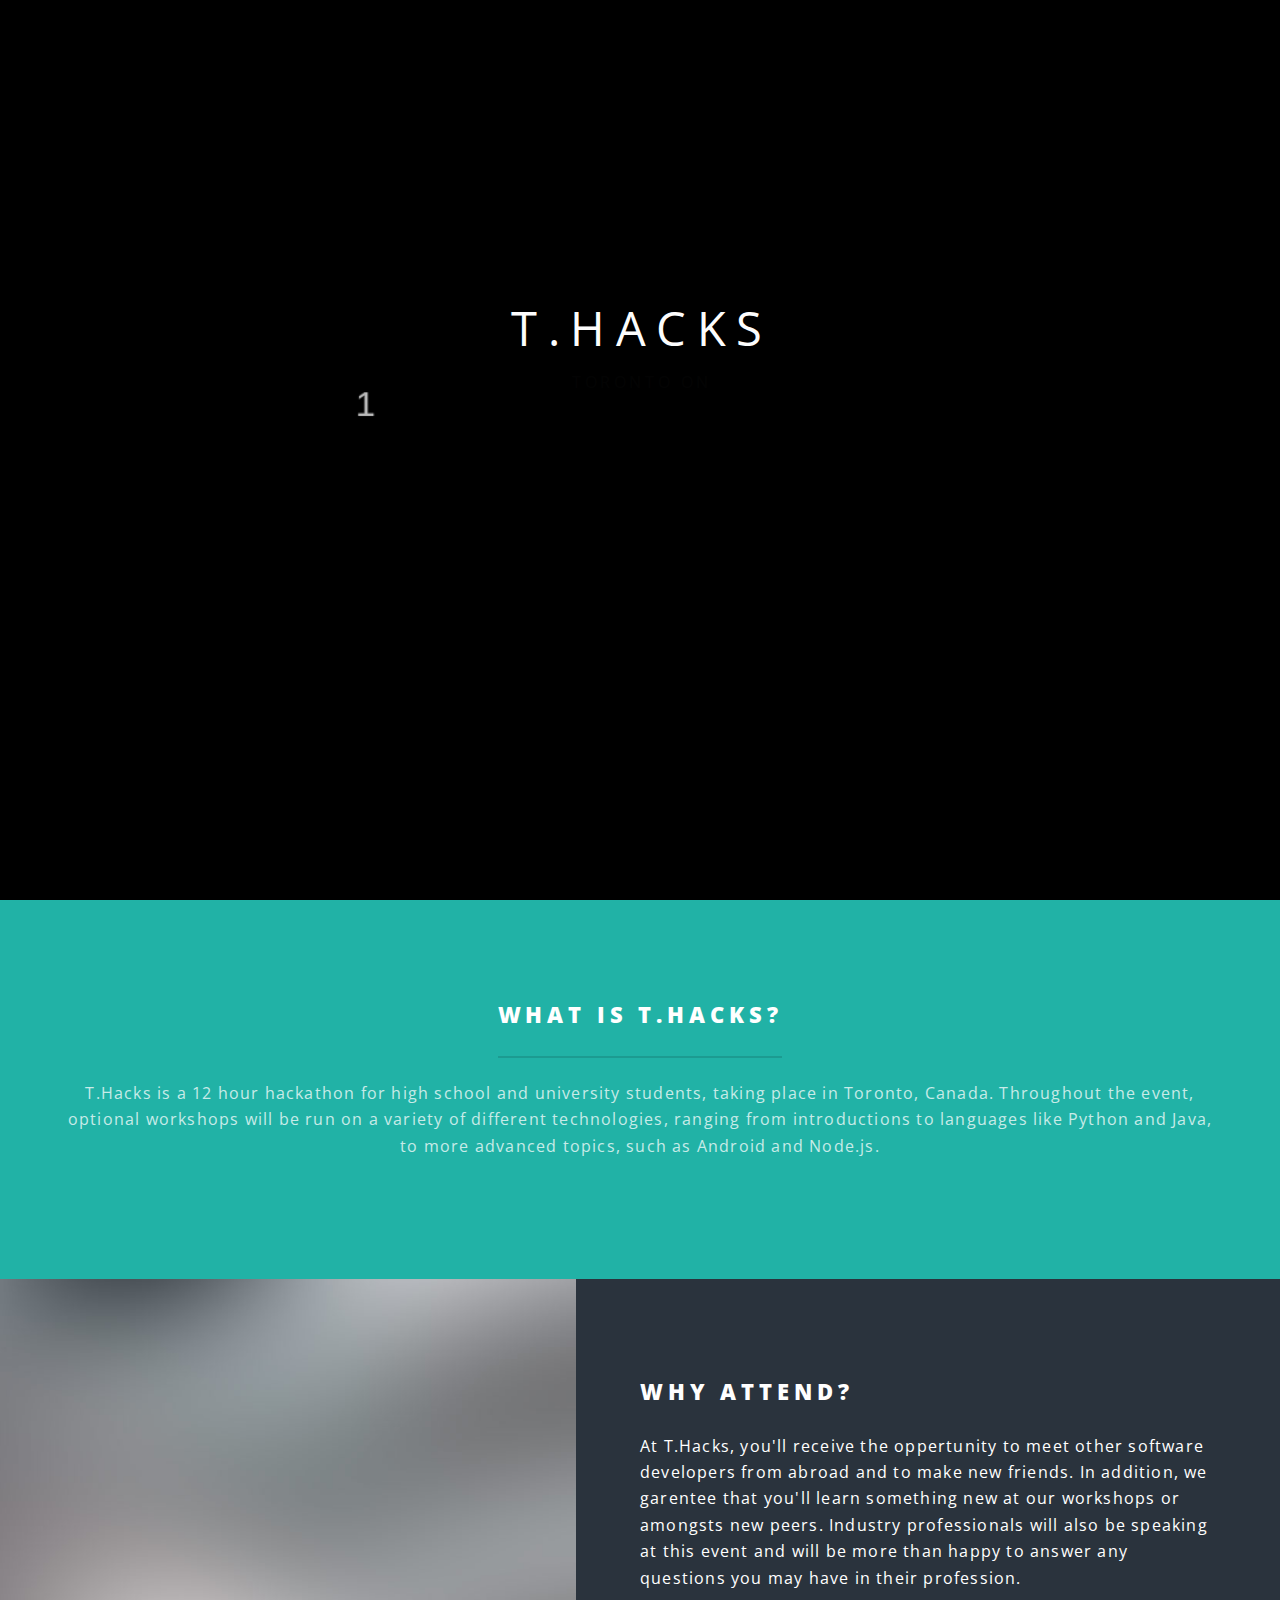
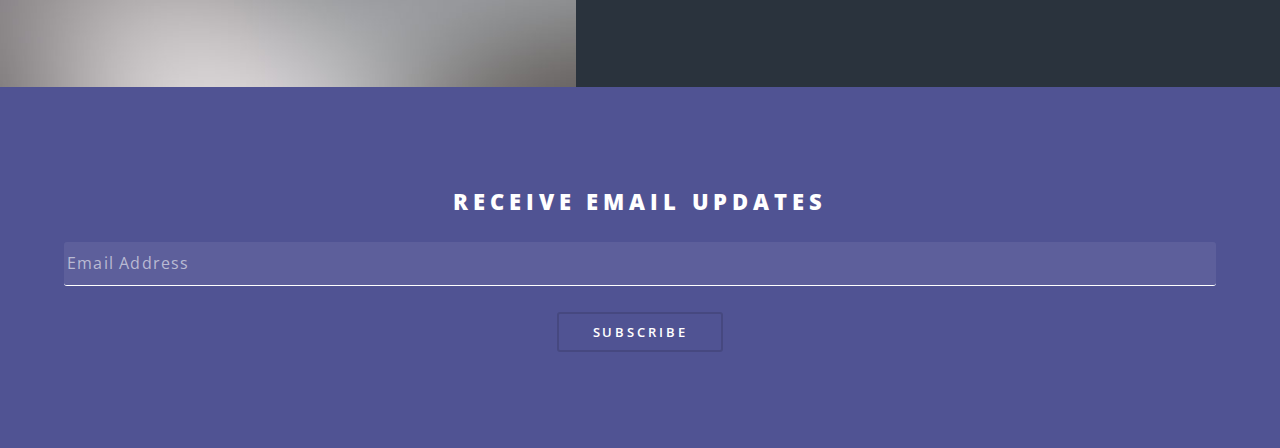
<file: newIndex.html>
<!DOCTYPE HTML>
<!--
	Spectral by HTML5 UP
	html5up.net | @ajlkn
	Free for personal and commercial use under the CCA 3.0 license (html5up.net/license)
-->
<html>

<head>
    <title>Spectral by HTML5 UP</title>
    <meta charset="utf-8" />
    <meta name="viewport" content="width=device-width, initial-scale=1" />
    <!--[if lte IE 8]><script src="assets/js/ie/html5shiv.js"></script><![endif]-->
    <link rel="stylesheet" href="assets/css/main.css" />
    <!--[if lte IE 8]><link rel="stylesheet" href="assets/css/ie8.css" /><![endif]-->
    <!--[if lte IE 9]><link rel="stylesheet" href="assets/css/ie9.css" /><![endif]-->
</head>

<body class="landing">

    <!-- Page Wrapper -->
    <div id="page-wrapper">

        <!-- Header -->
        <header id="header" class="alt">
            <h1><a href="index.html">T.Hacks</a></h1>
        </header>

        <!-- Banner -->
        <section id="banner">
            <p id="title">T.Hacks</p>
            <p id="titleDesc">Toronto ON</p>
            <canvas id="numbersCanvas"></canvas>
        </section>

        <!-- One -->
        <section id="one" class="wrapper style1 special">
            <div class="inner">
                <header class="major">
                    <h2>What is T.Hacks?</h2>
                    <p>T.Hacks is a 12 hour hackathon for high school and university students, taking place in Toronto, Canada. Throughout the event, optional workshops will be run on a variety of different technologies, ranging from introductions to languages like Python and Java, to more advanced topics, such as Android and Node.js.</p>
                </header>
                <!--<ul class="icons major">
								<li><span class="icon fa-diamond major style1"><span class="label">Lorem</span></span></li>
								<li><span class="icon fa-heart-o major style2"><span class="label">Ipsum</span></span></li>
								<li><span class="icon fa-code major style3"><span class="label">Dolor</span></span></li>
							</ul>-->
            </div>
        </section>

        <!-- Two -->
        <section id="two" class="wrapper alt style2">
            <section class="spotlight">
                <div class="image"><img src="images/pic01.jpg" alt="" /></div>
                <div class="content">
                    <h2>Why Attend?</h2>
                    <p>At T.Hacks, you'll receive the oppertunity to meet other software developers from abroad and to make new friends. In addition, we garentee that you'll learn something new at our workshops or amongsts new peers. Industry professionals will also be speaking at this event and will be more than happy to answer any questions you may have in their profession.</p>
                </div>
            </section>
        </section>

        <!-- Three -->
        <section id="three" class="wrapper style3 special">
            <div class="inner">
                <!--<header class="major">
                    <h2>Receive Email Updates</h2>
                    <p>Aliquam ut ex ut augue consectetur interdum. Donec amet imperdiet eleifend<br /> fringilla tincidunt. Nullam dui leo Aenean mi ligula, rhoncus ullamcorper.</p>
                </header>-->
                <div class="signup-form hidden">
                    <div id="mc_embed_signup">
                        <form action="http://club.us11.list-manage.com/subscribe/post?u=f3b5cad98f50966fbf4d279aa&amp;id=078a67ac87" method="post" id="mc-embedded-subscribe-form" name="mc-embedded-subscribe-form" class="validate" target="_blank" novalidate>
                            <div id="mc_embed_signup_scroll">
                                <h2 class="label">Receive Email Updates</h2>
                                <div class="mc-field-group">
                                    <input type="email" value="" name="EMAIL" class="required email" id="mce-EMAIL" placeholder="Email Address">
                                    <br>
                                    <input type="submit" value="Subscribe" name="subscribe" id="mc-embedded-subscribe" class="button">
                                    <br>
                                </div>
                                <div id="mce-responses" class="clear">
                                    <div class="response" id="mce-error-response" style="display:none"></div>
                                    <div class="response" id="mce-success-response" style="display:none"></div>
                                </div>
                            </div>
                        </form>
                    </div>
                    <script type='text/javascript' src='http://s3.amazonaws.com/downloads.mailchimp.com/js/mc-validate.js'></script>
                    <script type='text/javascript'>
                        (function($) {
                            window.fnames = new Array();
                            window.ftypes = new Array();
                            fnames[0] = 'EMAIL';
                            ftypes[0] = 'email';
                            fnames[1] = 'FNAME';
                            ftypes[1] = 'text';
                            fnames[2] = 'LNAME';
                            ftypes[2] = 'text';
                        }(jQuery));
                        var $mcj = jQuery.noConflict(true);
                    </script>
                </div>
                <!--<ul class="features">
								<li class="icon fa-paper-plane-o">
									<h3>Arcu accumsan</h3>
									<p>Augue consectetur sed interdum imperdiet et ipsum. Mauris lorem tincidunt nullam amet leo Aenean ligula consequat consequat.</p>
								</li>
								<li class="icon fa-laptop">
									<h3>Ac Augue Eget</h3>
									<p>Augue consectetur sed interdum imperdiet et ipsum. Mauris lorem tincidunt nullam amet leo Aenean ligula consequat consequat.</p>
								</li>
								<li class="icon fa-code">
									<h3>Mus Scelerisque</h3>
									<p>Augue consectetur sed interdum imperdiet et ipsum. Mauris lorem tincidunt nullam amet leo Aenean ligula consequat consequat.</p>
								</li>
								<li class="icon fa-headphones">
									<h3>Mauris Imperdiet</h3>
									<p>Augue consectetur sed interdum imperdiet et ipsum. Mauris lorem tincidunt nullam amet leo Aenean ligula consequat consequat.</p>
								</li>
								<li class="icon fa-heart-o">
									<h3>Aenean Primis</h3>
									<p>Augue consectetur sed interdum imperdiet et ipsum. Mauris lorem tincidunt nullam amet leo Aenean ligula consequat consequat.</p>
								</li>
								<li class="icon fa-flag-o">
									<h3>Tortor Ut</h3>
									<p>Augue consectetur sed interdum imperdiet et ipsum. Mauris lorem tincidunt nullam amet leo Aenean ligula consequat consequat.</p>
								</li>
							</ul>-->
            </div>
        </section>

    </div>

    <!-- Scripts -->
    <script src="assets/js/jquery.min.js"></script>
    <script src="assets/js/jquery.scrollex.min.js"></script>
    <script src="assets/js/jquery.scrolly.min.js"></script>
    <script src="assets/js/skel.min.js"></script>
    <script src="assets/js/util.js"></script>
    <!--[if lte IE 8]><script src="assets/js/ie/respond.min.js"></script><![endif]-->
    <script src="assets/js/main.js"></script>
    <script src="assets/js/numbers.js"></script>


    <script>
        (function(i, s, o, g, r, a, m) {
            i['GoogleAnalyticsObject'] = r;
            i[r] = i[r] || function() {
                (i[r].q = i[r].q || []).push(arguments)
            }, i[r].l = 1 * new Date();
            a = s.createElement(o),
                m = s.getElementsByTagName(o)[0];
            a.async = 1;
            a.src = g;
            m.parentNode.insertBefore(a, m)
        })(window, document, 'script', 'https://www.google-analytics.com/analytics.js', 'ga');

        ga('create', 'UA-78821319-2', 'auto');
        ga('send', 'pageview');
    </script>
</body>

</html>
</file>
<file: images/sponsors/page-scroll-effects/css/style.css>
/* -------------------------------- 

Primary style

-------------------------------- */
*, *::after, *::before {
  box-sizing: border-box;
}

html {
  font-size: 62.5%;
}

body {
  font-size: 1.6rem;
  font-family: "Open Sans", sans-serif;
  color: #ffffff;
  background-color: #22283f;
  -webkit-font-smoothing: antialiased;
  -moz-osx-font-smoothing: grayscale;
}
body::before {
  /* never visible - this is used in jQuery to check the current MQ */
  content: 'mobile';
  display: none;
}
@media only screen and (min-width: 1050px) {
  body::before {
    /* never visible - this is used in jQuery to check the current MQ */
    content: 'desktop';
  }
}

a {
  color: #267481;
  text-decoration: none;
}

/* -------------------------------- 

Main Components 

-------------------------------- */
@media only screen and (min-width: 1050px) {
  body[data-hijacking="on"] {
    overflow: hidden;
  }
}

.cd-section {
  height: 100vh;
}
.cd-section h2 {
  line-height: 100vh;
  text-align: center;
  font-size: 2.4rem;
}
.cd-section:first-of-type > div {
  background-color: #2b334f;
}
.cd-section:first-of-type > div::before {
  /* alert -> all scrolling effects are not visible on small devices */
  content: 'Effects not visible on mobile!';
  position: absolute;
  width: 100%;
  text-align: center;
  top: 20px;
  z-index: 2;
  font-weight: bold;
  font-size: 1.3rem;
  text-transform: uppercase;
  color: #6a7083;
}
.cd-section:nth-of-type(2) > div {
  background-color: #2e5367;
}
.cd-section:nth-of-type(3) > div {
  background-color: #267481;
}
.cd-section:nth-of-type(4) > div {
  background-color: #fcb052;
}
.cd-section:nth-of-type(5) > div {
  background-color: #f06a59;
}
[data-animation="parallax"] .cd-section > div, [data-animation="fixed"] .cd-section > div, [data-animation="opacity"] .cd-section > div {
  background-position: center center;
  background-repeat: no-repeat;
  background-size: cover;
}
[data-animation="parallax"] .cd-section:first-of-type > div, [data-animation="fixed"] .cd-section:first-of-type > div, [data-animation="opacity"] .cd-section:first-of-type > div {
  background-image: url("../img/img-1.jpg");
}
[data-animation="parallax"] .cd-section:nth-of-type(2) > div, [data-animation="fixed"] .cd-section:nth-of-type(2) > div, [data-animation="opacity"] .cd-section:nth-of-type(2) > div {
  background-image: url("../img/img-2.jpg");
}
[data-animation="parallax"] .cd-section:nth-of-type(3) > div, [data-animation="fixed"] .cd-section:nth-of-type(3) > div, [data-animation="opacity"] .cd-section:nth-of-type(3) > div {
  background-image: url("../img/img-3.jpg");
}
[data-animation="parallax"] .cd-section:nth-of-type(4) > div, [data-animation="fixed"] .cd-section:nth-of-type(4) > div, [data-animation="opacity"] .cd-section:nth-of-type(4) > div {
  background-image: url("../img/img-4.jpg");
}
[data-animation="parallax"] .cd-section:nth-of-type(5) > div, [data-animation="fixed"] .cd-section:nth-of-type(5) > div, [data-animation="opacity"] .cd-section:nth-of-type(5) > div {
  background-image: url("../img/img-5.jpg");
}
@media only screen and (min-width: 1050px) {
  .cd-section h2 {
    font-size: 4rem;
    font-weight: 300;
  }
  [data-hijacking="on"] .cd-section {
    opacity: 0;
    visibility: hidden;
    position: absolute;
    top: 0;
    left: 0;
    width: 100%;
  }
  [data-hijacking="on"] .cd-section > div {
    visibility: visible;
  }
  [data-hijacking="off"] .cd-section > div {
    opacity: 0;
  }
  [data-animation="rotate"] .cd-section {
    /* enable a 3D-space for children elements */
    -webkit-perspective: 1800px;
    -moz-perspective: 1800px;
    perspective: 1800px;
  }
  [data-hijacking="on"][data-animation="rotate"] .cd-section:not(:first-of-type) {
    -webkit-perspective-origin: center 0;
    -moz-perspective-origin: center 0;
    perspective-origin: center 0;
  }
  [data-animation="scaleDown"] .cd-section > div, [data-animation="gallery"] .cd-section > div, [data-animation="catch"] .cd-section > div {
    box-shadow: 0 0 0 rgba(25, 30, 46, 0.4);
  }
  [data-animation="opacity"] .cd-section.visible > div {
    z-index: 1;
  }
}

@media only screen and (min-width: 1050px) {
  .cd-section:first-of-type > div::before {
    display: none;
  }
}
@media only screen and (min-width: 1050px) {
  .cd-section > div {
    position: fixed;
    top: 0;
    left: 0;
    width: 100%;
    /* Force Hardware Acceleration */
    -webkit-transform: translateZ(0);
    -moz-transform: translateZ(0);
    -ms-transform: translateZ(0);
    -o-transform: translateZ(0);
    transform: translateZ(0);
    -webkit-backface-visibility: hidden;
    backface-visibility: hidden;
  }
  [data-hijacking="on"] .cd-section > div {
    position: absolute;
  }
  [data-animation="rotate"] .cd-section > div {
    -webkit-transform-origin: center bottom;
    -moz-transform-origin: center bottom;
    -ms-transform-origin: center bottom;
    -o-transform-origin: center bottom;
    transform-origin: center bottom;
  }
}

.cd-vertical-nav {
  /* lateral navigation */
  position: fixed;
  z-index: 1;
  right: 3%;
  top: 50%;
  bottom: auto;
  -webkit-transform: translateY(-50%);
  -moz-transform: translateY(-50%);
  -ms-transform: translateY(-50%);
  -o-transform: translateY(-50%);
  transform: translateY(-50%);
  display: none;
}
.cd-vertical-nav a {
  display: block;
  height: 40px;
  width: 40px;
  /* image replace */
  overflow: hidden;
  text-indent: 100%;
  white-space: nowrap;
  background: url(../img/cd-icon-arrow.svg) no-repeat center center;
}
.cd-vertical-nav a.cd-prev {
  -webkit-transform: rotate(180deg);
  -moz-transform: rotate(180deg);
  -ms-transform: rotate(180deg);
  -o-transform: rotate(180deg);
  transform: rotate(180deg);
  margin-bottom: 10px;
}
.cd-vertical-nav a.inactive {
  visibility: hidden;
  opacity: 0;
  -webkit-transition: opacity 0.2s 0s, visibility 0s 0.2s;
  -moz-transition: opacity 0.2s 0s, visibility 0s 0.2s;
  transition: opacity 0.2s 0s, visibility 0s 0.2s;
}
@media only screen and (min-width: 1050px) {
  .cd-vertical-nav {
    display: block;
  }
}
</file>
<file: assets/css/ie8.css>
/*
	Spectral by HTML5 UP
	html5up.net | @ajlkn
	Free for personal and commercial use under the CCA 3.0 license (html5up.net/license)
*/

/* Icon */

	.icon.major {
		border: none;
	}

		.icon.major:before {
			font-size: 3em;
		}

/* Form */

	label {
		color: #2E3842;
	}

	input[type="text"],
	input[type="password"],
	input[type="email"],
	select,
	textarea {
		border: solid 1px #dfdfdf;
	}

/* Button */

	input[type="submit"],
	input[type="reset"],
	input[type="button"],
	button,
	.button {
		border: solid 2px #dfdfdf;
	}

		input[type="submit"].special,
		input[type="reset"].special,
		input[type="button"].special,
		button.special,
		.button.special {
			border: 0 !important;
		}

/* Page Wrapper + Menu */

	#menu {
		display: none;
	}

	body.is-menu-visible #menu {
		display: block;
	}

/* Header */

	#header nav > ul > li > a.menuToggle:after {
		display: none;
	}

/* Banner + Wrapper (style4) */

	#banner,
	.wrapper.style4 {
		-ms-behavior: url("assets/js/ie/backgroundsize.min.htc");
	}

		#banner:before,
		.wrapper.style4:before {
			display: none;
		}

/* Banner */

	#banner .more {
		height: 4em;
	}

		#banner .more:after {
			display: none;
		}

/* Main */

	#main > header {
		-ms-behavior: url("assets/js/ie/backgroundsize.min.htc");
	}

		#main > header:before {
			display: none;
		}
</file>
<file: assets/css/ie9.css>
/*
	Spectral by HTML5 UP
	html5up.net | @ajlkn
	Free for personal and commercial use under the CCA 3.0 license (html5up.net/license)
*/

/* Spotlight */

	.spotlight {
		display: block;
	}

		.spotlight .image {
			display: inline-block;
			vertical-align: top;
		}

		.spotlight .content {
			padding: 4em 4em 2em 4em ;
			display: inline-block;
		}

		.spotlight:after {
			clear: both;
			content: '';
			display: block;
		}

/* Features */

	.features {
		display: block;
	}

		.features li {
			float: left;
		}

		.features:after {
			content: '';
			display: block;
			clear: both;
		}

/* Banner + Wrapper (style4) */

	#banner,
	.wrapper.style4 {
		background-image: url("../../images/banner.jpg");
		background-position: center center;
		background-repeat: no-repeat;
		background-size: cover;
		position: relative;
	}

		#banner:before,
		.wrapper.style4:before {
			background: #000000;
			content: '';
			height: 100%;
			left: 0;
			opacity: 0.5;
			position: absolute;
			top: 0;
			width: 100%;
		}

		#banner .inner,
		.wrapper.style4 .inner {
			position: relative;
			z-index: 1;
		}

/* Banner */

	#banner {
		padding: 14em 0 12em 0 ;
		height: auto;
	}

		#banner:after {
			display: none;
		}

/* CTA */

	#cta .inner header {
		float: left;
	}

	#cta .inner .actions {
		float: left;
	}

	#cta .inner:after {
		clear: both;
		content: '';
		display: block;
	}

/* Main */

	#main > header {
		background-image: url("../../images/banner.jpg");
		background-position: center center;
		background-repeat: no-repeat;
		background-size: cover;
		position: relative;
	}

		#main > header:before {
			background: #000000;
			content: '';
			height: 100%;
			left: 0;
			opacity: 0.5;
			position: absolute;
			top: 0;
			width: 100%;
		}

		#main > header > * {
			position: relative;
			z-index: 1;
		}
</file>
<file: css/main.min.css>
@import url(./normalize.css);body,html{padding:0;font-size:14px;margin:0;font-family:'Montserrat', sans-serif}a{text-decoration:none}body{padding-bottom:6em}h1{color:#29B6F6;text-align:center}.accent{color:#29B6F6}.container{max-width:750px;margin:0 auto;padding:0 4em}.section{padding:3em 0}.row{display:flex;margin:0 -2em}.col{flex:1;margin:1em 2em}.center{text-align:center}p{font-size:1em;line-height:1.75em;font-weight:300}.clearfix{clear:both}.button{border-radius:3px;padding:1em;font-family:'Montserrat', sans-serif;color:#FFF;display:inline-block;border-style:none;background:#29B6F6}.button:hover{background:#0a9fe2}.button:focus{outline:0}.button:active{background:#20b9ff}.button-lg{font-size:16px;padding:1em 1.5em}.input,.input-group{padding:1em;font-family:'Montserrat', sans-serif;background:#FFF;border-radius:3px;font-weight:300;border-style:none;display:inline-block;outline:0;box-shadow:0 2px 5px rgba(0,0,0,0.5)}.input:focus,.input-group:focus{outline:0}.input-group{padding:0;margin-bottom:2em}.input-group input{border-style:none;box-shadow:none}.input-group .button{margin:0.5em 0.5em 0 0.5em;padding:0.5em 1em}.hero{background:#333 url("../img/hero.jpg");background-position:center center;margin-bottom:3em;background-size:cover}.hero .hero-content{padding:10em 2em;text-align:center;background:rgba(0,0,0,0.5)}.hero .hero-content h1,.hero .hero-content h3{color:#FFF}.hero .hero-content h1{font-size:4em;margin:0 0 0.3em 0}.hero .hero-content h3{font-size:2em;margin:0 0 1em 0;font-weight:300}.hero .hero-content .input-group .input,.hero .hero-content .input-group .input-group{width:12em}.side-image{background:#EEE url("../img/side.jpg");background-position:center center;background-size:cover}.sponsor-items{font-size:0;text-align:center}.sponsor-items .sponsor{font-size:14px;text-decoration:none;background-size:contain;display:inline-block;background-position:center center;background-repeat:no-repeat;margin:1em 2%}.sponsor-items .sponsor.platinum{height:11em;width:46%}.sponsor-items .sponsor.gold{height:9em;width:35%}.sponsor-items .sponsor.silver{height:4em;width:29%;margin-bottom:2em}.sponsor-items .sponsor.bronze{height:3em;width:29%}.sponsor-items .sponsor.small{height:3em;width:20%}.sponsor-items .sponsor:hover{text-decoration:none;opacity:0.6}.freq .col h2{margin-top:2em}@media (max-width: 650px){body{font-size:12px}.section{padding:1.5em 0}.row{display:block}.center{text-align:left}.sponsor-items .sponsor.platinum{height:6em}.sponsor-items .sponsor.gold{height:5em}.sponsor-items .sponsor.silver{height:4em}.sponsor-items .sponsor.bronze{height:3em}.sponsor-items .sponsor.small{height:3em;width:29%}}

/*# sourceMappingURL=main.min.css.map */
</file>
<file: assets/css/main.css>
@import url(font-awesome.min.css);
@import url("http://fonts.googleapis.com/css?family=Open+Sans:400,400italic,600,600italic,800,800italic");

/*
	Spectral by HTML5 UP
	html5up.net | @ajlkn
	Free for personal and commercial use under the CCA 3.0 license (html5up.net/license)
*/

/* Reset */

	html, body, div, span, applet, object, iframe, h1, h2, h3, h4, h5, h6, p, blockquote, pre, a, abbr, acronym, address, big, cite, code, del, dfn, em, img, ins, kbd, q, s, samp, small, strike, strong, sub, sup, tt, var, b, u, i, center, dl, dt, dd, ol, ul, li, fieldset, form, label, legend, table, caption, tbody, tfoot, thead, tr, th, td, article, aside, canvas, details, embed, figure, figcaption, footer, header, hgroup, menu, nav, output, ruby, section, summary, time, mark, audio, video {
		margin: 0;
		padding: 0;
		border: 0;
		font-size: 100%;
		font: inherit;
		vertical-align: baseline;
	}

	article, aside, details, figcaption, figure, footer, header, hgroup, menu, nav, section {
		display: block;
	}

	body {
		line-height: 1;
	}

	ol, ul {
		list-style: none;
	}

	blockquote, q {
		quotes: none;
	}

	blockquote:before, blockquote:after, q:before, q:after {
		content: '';
		content: none;
	}

	table {
		border-collapse: collapse;
		border-spacing: 0;
	}

	body {
		-webkit-text-size-adjust: none;
	}

/* Box Model */

	*, *:before, *:after {
		-moz-box-sizing: border-box;
		-webkit-box-sizing: border-box;
		box-sizing: border-box;
	}

/* Grid */

	.row {
		border-bottom: solid 1px transparent;
		-moz-box-sizing: border-box;
		-webkit-box-sizing: border-box;
		box-sizing: border-box;
	}

	.row > * {
		float: left;
		-moz-box-sizing: border-box;
		-webkit-box-sizing: border-box;
		box-sizing: border-box;
	}

	.row:after, .row:before {
		content: '';
		display: block;
		clear: both;
		height: 0;
	}

	.row.uniform > * > :first-child {
		margin-top: 0;
	}

	.row.uniform > * > :last-child {
		margin-bottom: 0;
	}

	.row.\30 \25 > * {
		padding: 0 0 0 0em;
	}

	.row.\30 \25 {
		margin: 0 0 -1px 0em;
	}

	.row.uniform.\30 \25 > * {
		padding: 0em 0 0 0em;
	}

	.row.uniform.\30 \25 {
		margin: 0em 0 -1px 0em;
	}

	.row > * {
		padding: 0 0 0 1.5em;
	}

	.row {
		margin: 0 0 -1px -1.5em;
	}

	.row.uniform > * {
		padding: 1.5em 0 0 1.5em;
	}

	.row.uniform {
		margin: -1.5em 0 -1px -1.5em;
	}

	.row.\32 00\25 > * {
		padding: 0 0 0 3em;
	}

	.row.\32 00\25 {
		margin: 0 0 -1px -3em;
	}

	.row.uniform.\32 00\25 > * {
		padding: 3em 0 0 3em;
	}

	.row.uniform.\32 00\25 {
		margin: -3em 0 -1px -3em;
	}

	.row.\31 50\25 > * {
		padding: 0 0 0 2.25em;
	}

	.row.\31 50\25 {
		margin: 0 0 -1px -2.25em;
	}

	.row.uniform.\31 50\25 > * {
		padding: 2.25em 0 0 2.25em;
	}

	.row.uniform.\31 50\25 {
		margin: -2.25em 0 -1px -2.25em;
	}

	.row.\35 0\25 > * {
		padding: 0 0 0 0.75em;
	}

	.row.\35 0\25 {
		margin: 0 0 -1px -0.75em;
	}

	.row.uniform.\35 0\25 > * {
		padding: 0.75em 0 0 0.75em;
	}

	.row.uniform.\35 0\25 {
		margin: -0.75em 0 -1px -0.75em;
	}

	.row.\32 5\25 > * {
		padding: 0 0 0 0.375em;
	}

	.row.\32 5\25 {
		margin: 0 0 -1px -0.375em;
	}

	.row.uniform.\32 5\25 > * {
		padding: 0.375em 0 0 0.375em;
	}

	.row.uniform.\32 5\25 {
		margin: -0.375em 0 -1px -0.375em;
	}

	.\31 2u, .\31 2u\24 {
		width: 100%;
		clear: none;
		margin-left: 0;
	}

	.\31 1u, .\31 1u\24 {
		width: 91.6666666667%;
		clear: none;
		margin-left: 0;
	}

	.\31 0u, .\31 0u\24 {
		width: 83.3333333333%;
		clear: none;
		margin-left: 0;
	}

	.\39 u, .\39 u\24 {
		width: 75%;
		clear: none;
		margin-left: 0;
	}

	.\38 u, .\38 u\24 {
		width: 66.6666666667%;
		clear: none;
		margin-left: 0;
	}

	.\37 u, .\37 u\24 {
		width: 58.3333333333%;
		clear: none;
		margin-left: 0;
	}

	.\36 u, .\36 u\24 {
		width: 50%;
		clear: none;
		margin-left: 0;
	}

	.\35 u, .\35 u\24 {
		width: 41.6666666667%;
		clear: none;
		margin-left: 0;
	}

	.\34 u, .\34 u\24 {
		width: 33.3333333333%;
		clear: none;
		margin-left: 0;
	}

	.\33 u, .\33 u\24 {
		width: 25%;
		clear: none;
		margin-left: 0;
	}

	.\32 u, .\32 u\24 {
		width: 16.6666666667%;
		clear: none;
		margin-left: 0;
	}

	.\31 u, .\31 u\24 {
		width: 8.3333333333%;
		clear: none;
		margin-left: 0;
	}

	.\31 2u\24 + *,
	.\31 1u\24 + *,
	.\31 0u\24 + *,
	.\39 u\24 + *,
	.\38 u\24 + *,
	.\37 u\24 + *,
	.\36 u\24 + *,
	.\35 u\24 + *,
	.\34 u\24 + *,
	.\33 u\24 + *,
	.\32 u\24 + *,
	.\31 u\24 + * {
		clear: left;
	}

	.\-11u {
		margin-left: 91.66667%;
	}

	.\-10u {
		margin-left: 83.33333%;
	}

	.\-9u {
		margin-left: 75%;
	}

	.\-8u {
		margin-left: 66.66667%;
	}

	.\-7u {
		margin-left: 58.33333%;
	}

	.\-6u {
		margin-left: 50%;
	}

	.\-5u {
		margin-left: 41.66667%;
	}

	.\-4u {
		margin-left: 33.33333%;
	}

	.\-3u {
		margin-left: 25%;
	}

	.\-2u {
		margin-left: 16.66667%;
	}

	.\-1u {
		margin-left: 8.33333%;
	}

	@media screen and (max-width: 1680px) {

		.row > * {
			padding: 0 0 0 1.5em;
		}

		.row {
			margin: 0 0 -1px -1.5em;
		}

		.row.uniform > * {
			padding: 1.5em 0 0 1.5em;
		}

		.row.uniform {
			margin: -1.5em 0 -1px -1.5em;
		}

		.row.\32 00\25 > * {
			padding: 0 0 0 3em;
		}

		.row.\32 00\25 {
			margin: 0 0 -1px -3em;
		}

		.row.uniform.\32 00\25 > * {
			padding: 3em 0 0 3em;
		}

		.row.uniform.\32 00\25 {
			margin: -3em 0 -1px -3em;
		}

		.row.\31 50\25 > * {
			padding: 0 0 0 2.25em;
		}

		.row.\31 50\25 {
			margin: 0 0 -1px -2.25em;
		}

		.row.uniform.\31 50\25 > * {
			padding: 2.25em 0 0 2.25em;
		}

		.row.uniform.\31 50\25 {
			margin: -2.25em 0 -1px -2.25em;
		}

		.row.\35 0\25 > * {
			padding: 0 0 0 0.75em;
		}

		.row.\35 0\25 {
			margin: 0 0 -1px -0.75em;
		}

		.row.uniform.\35 0\25 > * {
			padding: 0.75em 0 0 0.75em;
		}

		.row.uniform.\35 0\25 {
			margin: -0.75em 0 -1px -0.75em;
		}

		.row.\32 5\25 > * {
			padding: 0 0 0 0.375em;
		}

		.row.\32 5\25 {
			margin: 0 0 -1px -0.375em;
		}

		.row.uniform.\32 5\25 > * {
			padding: 0.375em 0 0 0.375em;
		}

		.row.uniform.\32 5\25 {
			margin: -0.375em 0 -1px -0.375em;
		}

		.\31 2u\28xlarge\29, .\31 2u\24\28xlarge\29 {
			width: 100%;
			clear: none;
			margin-left: 0;
		}

		.\31 1u\28xlarge\29, .\31 1u\24\28xlarge\29 {
			width: 91.6666666667%;
			clear: none;
			margin-left: 0;
		}

		.\31 0u\28xlarge\29, .\31 0u\24\28xlarge\29 {
			width: 83.3333333333%;
			clear: none;
			margin-left: 0;
		}

		.\39 u\28xlarge\29, .\39 u\24\28xlarge\29 {
			width: 75%;
			clear: none;
			margin-left: 0;
		}

		.\38 u\28xlarge\29, .\38 u\24\28xlarge\29 {
			width: 66.6666666667%;
			clear: none;
			margin-left: 0;
		}

		.\37 u\28xlarge\29, .\37 u\24\28xlarge\29 {
			width: 58.3333333333%;
			clear: none;
			margin-left: 0;
		}

		.\36 u\28xlarge\29, .\36 u\24\28xlarge\29 {
			width: 50%;
			clear: none;
			margin-left: 0;
		}

		.\35 u\28xlarge\29, .\35 u\24\28xlarge\29 {
			width: 41.6666666667%;
			clear: none;
			margin-left: 0;
		}

		.\34 u\28xlarge\29, .\34 u\24\28xlarge\29 {
			width: 33.3333333333%;
			clear: none;
			margin-left: 0;
		}

		.\33 u\28xlarge\29, .\33 u\24\28xlarge\29 {
			width: 25%;
			clear: none;
			margin-left: 0;
		}

		.\32 u\28xlarge\29, .\32 u\24\28xlarge\29 {
			width: 16.6666666667%;
			clear: none;
			margin-left: 0;
		}

		.\31 u\28xlarge\29, .\31 u\24\28xlarge\29 {
			width: 8.3333333333%;
			clear: none;
			margin-left: 0;
		}

		.\31 2u\24\28xlarge\29 + *,
		.\31 1u\24\28xlarge\29 + *,
		.\31 0u\24\28xlarge\29 + *,
		.\39 u\24\28xlarge\29 + *,
		.\38 u\24\28xlarge\29 + *,
		.\37 u\24\28xlarge\29 + *,
		.\36 u\24\28xlarge\29 + *,
		.\35 u\24\28xlarge\29 + *,
		.\34 u\24\28xlarge\29 + *,
		.\33 u\24\28xlarge\29 + *,
		.\32 u\24\28xlarge\29 + *,
		.\31 u\24\28xlarge\29 + * {
			clear: left;
		}

		.\-11u\28xlarge\29 {
			margin-left: 91.66667%;
		}

		.\-10u\28xlarge\29 {
			margin-left: 83.33333%;
		}

		.\-9u\28xlarge\29 {
			margin-left: 75%;
		}

		.\-8u\28xlarge\29 {
			margin-left: 66.66667%;
		}

		.\-7u\28xlarge\29 {
			margin-left: 58.33333%;
		}

		.\-6u\28xlarge\29 {
			margin-left: 50%;
		}

		.\-5u\28xlarge\29 {
			margin-left: 41.66667%;
		}

		.\-4u\28xlarge\29 {
			margin-left: 33.33333%;
		}

		.\-3u\28xlarge\29 {
			margin-left: 25%;
		}

		.\-2u\28xlarge\29 {
			margin-left: 16.66667%;
		}

		.\-1u\28xlarge\29 {
			margin-left: 8.33333%;
		}

	}

	@media screen and (max-width: 1280px) {

		.row > * {
			padding: 0 0 0 1.5em;
		}

		.row {
			margin: 0 0 -1px -1.5em;
		}

		.row.uniform > * {
			padding: 1.5em 0 0 1.5em;
		}

		.row.uniform {
			margin: -1.5em 0 -1px -1.5em;
		}

		.row.\32 00\25 > * {
			padding: 0 0 0 3em;
		}

		.row.\32 00\25 {
			margin: 0 0 -1px -3em;
		}

		.row.uniform.\32 00\25 > * {
			padding: 3em 0 0 3em;
		}

		.row.uniform.\32 00\25 {
			margin: -3em 0 -1px -3em;
		}

		.row.\31 50\25 > * {
			padding: 0 0 0 2.25em;
		}

		.row.\31 50\25 {
			margin: 0 0 -1px -2.25em;
		}

		.row.uniform.\31 50\25 > * {
			padding: 2.25em 0 0 2.25em;
		}

		.row.uniform.\31 50\25 {
			margin: -2.25em 0 -1px -2.25em;
		}

		.row.\35 0\25 > * {
			padding: 0 0 0 0.75em;
		}

		.row.\35 0\25 {
			margin: 0 0 -1px -0.75em;
		}

		.row.uniform.\35 0\25 > * {
			padding: 0.75em 0 0 0.75em;
		}

		.row.uniform.\35 0\25 {
			margin: -0.75em 0 -1px -0.75em;
		}

		.row.\32 5\25 > * {
			padding: 0 0 0 0.375em;
		}

		.row.\32 5\25 {
			margin: 0 0 -1px -0.375em;
		}

		.row.uniform.\32 5\25 > * {
			padding: 0.375em 0 0 0.375em;
		}

		.row.uniform.\32 5\25 {
			margin: -0.375em 0 -1px -0.375em;
		}

		.\31 2u\28large\29, .\31 2u\24\28large\29 {
			width: 100%;
			clear: none;
			margin-left: 0;
		}

		.\31 1u\28large\29, .\31 1u\24\28large\29 {
			width: 91.6666666667%;
			clear: none;
			margin-left: 0;
		}

		.\31 0u\28large\29, .\31 0u\24\28large\29 {
			width: 83.3333333333%;
			clear: none;
			margin-left: 0;
		}

		.\39 u\28large\29, .\39 u\24\28large\29 {
			width: 75%;
			clear: none;
			margin-left: 0;
		}

		.\38 u\28large\29, .\38 u\24\28large\29 {
			width: 66.6666666667%;
			clear: none;
			margin-left: 0;
		}

		.\37 u\28large\29, .\37 u\24\28large\29 {
			width: 58.3333333333%;
			clear: none;
			margin-left: 0;
		}

		.\36 u\28large\29, .\36 u\24\28large\29 {
			width: 50%;
			clear: none;
			margin-left: 0;
		}

		.\35 u\28large\29, .\35 u\24\28large\29 {
			width: 41.6666666667%;
			clear: none;
			margin-left: 0;
		}

		.\34 u\28large\29, .\34 u\24\28large\29 {
			width: 33.3333333333%;
			clear: none;
			margin-left: 0;
		}

		.\33 u\28large\29, .\33 u\24\28large\29 {
			width: 25%;
			clear: none;
			margin-left: 0;
		}

		.\32 u\28large\29, .\32 u\24\28large\29 {
			width: 16.6666666667%;
			clear: none;
			margin-left: 0;
		}

		.\31 u\28large\29, .\31 u\24\28large\29 {
			width: 8.3333333333%;
			clear: none;
			margin-left: 0;
		}

		.\31 2u\24\28large\29 + *,
		.\31 1u\24\28large\29 + *,
		.\31 0u\24\28large\29 + *,
		.\39 u\24\28large\29 + *,
		.\38 u\24\28large\29 + *,
		.\37 u\24\28large\29 + *,
		.\36 u\24\28large\29 + *,
		.\35 u\24\28large\29 + *,
		.\34 u\24\28large\29 + *,
		.\33 u\24\28large\29 + *,
		.\32 u\24\28large\29 + *,
		.\31 u\24\28large\29 + * {
			clear: left;
		}

		.\-11u\28large\29 {
			margin-left: 91.66667%;
		}

		.\-10u\28large\29 {
			margin-left: 83.33333%;
		}

		.\-9u\28large\29 {
			margin-left: 75%;
		}

		.\-8u\28large\29 {
			margin-left: 66.66667%;
		}

		.\-7u\28large\29 {
			margin-left: 58.33333%;
		}

		.\-6u\28large\29 {
			margin-left: 50%;
		}

		.\-5u\28large\29 {
			margin-left: 41.66667%;
		}

		.\-4u\28large\29 {
			margin-left: 33.33333%;
		}

		.\-3u\28large\29 {
			margin-left: 25%;
		}

		.\-2u\28large\29 {
			margin-left: 16.66667%;
		}

		.\-1u\28large\29 {
			margin-left: 8.33333%;
		}

	}

	@media screen and (max-width: 980px) {

		.row > * {
			padding: 0 0 0 1.5em;
		}

		.row {
			margin: 0 0 -1px -1.5em;
		}

		.row.uniform > * {
			padding: 1.5em 0 0 1.5em;
		}

		.row.uniform {
			margin: -1.5em 0 -1px -1.5em;
		}

		.row.\32 00\25 > * {
			padding: 0 0 0 3em;
		}

		.row.\32 00\25 {
			margin: 0 0 -1px -3em;
		}

		.row.uniform.\32 00\25 > * {
			padding: 3em 0 0 3em;
		}

		.row.uniform.\32 00\25 {
			margin: -3em 0 -1px -3em;
		}

		.row.\31 50\25 > * {
			padding: 0 0 0 2.25em;
		}

		.row.\31 50\25 {
			margin: 0 0 -1px -2.25em;
		}

		.row.uniform.\31 50\25 > * {
			padding: 2.25em 0 0 2.25em;
		}

		.row.uniform.\31 50\25 {
			margin: -2.25em 0 -1px -2.25em;
		}

		.row.\35 0\25 > * {
			padding: 0 0 0 0.75em;
		}

		.row.\35 0\25 {
			margin: 0 0 -1px -0.75em;
		}

		.row.uniform.\35 0\25 > * {
			padding: 0.75em 0 0 0.75em;
		}

		.row.uniform.\35 0\25 {
			margin: -0.75em 0 -1px -0.75em;
		}

		.row.\32 5\25 > * {
			padding: 0 0 0 0.375em;
		}

		.row.\32 5\25 {
			margin: 0 0 -1px -0.375em;
		}

		.row.uniform.\32 5\25 > * {
			padding: 0.375em 0 0 0.375em;
		}

		.row.uniform.\32 5\25 {
			margin: -0.375em 0 -1px -0.375em;
		}

		.\31 2u\28medium\29, .\31 2u\24\28medium\29 {
			width: 100%;
			clear: none;
			margin-left: 0;
		}

		.\31 1u\28medium\29, .\31 1u\24\28medium\29 {
			width: 91.6666666667%;
			clear: none;
			margin-left: 0;
		}

		.\31 0u\28medium\29, .\31 0u\24\28medium\29 {
			width: 83.3333333333%;
			clear: none;
			margin-left: 0;
		}

		.\39 u\28medium\29, .\39 u\24\28medium\29 {
			width: 75%;
			clear: none;
			margin-left: 0;
		}

		.\38 u\28medium\29, .\38 u\24\28medium\29 {
			width: 66.6666666667%;
			clear: none;
			margin-left: 0;
		}

		.\37 u\28medium\29, .\37 u\24\28medium\29 {
			width: 58.3333333333%;
			clear: none;
			margin-left: 0;
		}

		.\36 u\28medium\29, .\36 u\24\28medium\29 {
			width: 50%;
			clear: none;
			margin-left: 0;
		}

		.\35 u\28medium\29, .\35 u\24\28medium\29 {
			width: 41.6666666667%;
			clear: none;
			margin-left: 0;
		}

		.\34 u\28medium\29, .\34 u\24\28medium\29 {
			width: 33.3333333333%;
			clear: none;
			margin-left: 0;
		}

		.\33 u\28medium\29, .\33 u\24\28medium\29 {
			width: 25%;
			clear: none;
			margin-left: 0;
		}

		.\32 u\28medium\29, .\32 u\24\28medium\29 {
			width: 16.6666666667%;
			clear: none;
			margin-left: 0;
		}

		.\31 u\28medium\29, .\31 u\24\28medium\29 {
			width: 8.3333333333%;
			clear: none;
			margin-left: 0;
		}

		.\31 2u\24\28medium\29 + *,
		.\31 1u\24\28medium\29 + *,
		.\31 0u\24\28medium\29 + *,
		.\39 u\24\28medium\29 + *,
		.\38 u\24\28medium\29 + *,
		.\37 u\24\28medium\29 + *,
		.\36 u\24\28medium\29 + *,
		.\35 u\24\28medium\29 + *,
		.\34 u\24\28medium\29 + *,
		.\33 u\24\28medium\29 + *,
		.\32 u\24\28medium\29 + *,
		.\31 u\24\28medium\29 + * {
			clear: left;
		}

		.\-11u\28medium\29 {
			margin-left: 91.66667%;
		}

		.\-10u\28medium\29 {
			margin-left: 83.33333%;
		}

		.\-9u\28medium\29 {
			margin-left: 75%;
		}

		.\-8u\28medium\29 {
			margin-left: 66.66667%;
		}

		.\-7u\28medium\29 {
			margin-left: 58.33333%;
		}

		.\-6u\28medium\29 {
			margin-left: 50%;
		}

		.\-5u\28medium\29 {
			margin-left: 41.66667%;
		}

		.\-4u\28medium\29 {
			margin-left: 33.33333%;
		}

		.\-3u\28medium\29 {
			margin-left: 25%;
		}

		.\-2u\28medium\29 {
			margin-left: 16.66667%;
		}

		.\-1u\28medium\29 {
			margin-left: 8.33333%;
		}

	}

	@media screen and (max-width: 736px) {

		.row > * {
			padding: 0 0 0 1.5em;
		}

		.row {
			margin: 0 0 -1px -1.5em;
		}

		.row.uniform > * {
			padding: 1.5em 0 0 1.5em;
		}

		.row.uniform {
			margin: -1.5em 0 -1px -1.5em;
		}

		.row.\32 00\25 > * {
			padding: 0 0 0 3em;
		}

		.row.\32 00\25 {
			margin: 0 0 -1px -3em;
		}

		.row.uniform.\32 00\25 > * {
			padding: 3em 0 0 3em;
		}

		.row.uniform.\32 00\25 {
			margin: -3em 0 -1px -3em;
		}

		.row.\31 50\25 > * {
			padding: 0 0 0 2.25em;
		}

		.row.\31 50\25 {
			margin: 0 0 -1px -2.25em;
		}

		.row.uniform.\31 50\25 > * {
			padding: 2.25em 0 0 2.25em;
		}

		.row.uniform.\31 50\25 {
			margin: -2.25em 0 -1px -2.25em;
		}

		.row.\35 0\25 > * {
			padding: 0 0 0 0.75em;
		}

		.row.\35 0\25 {
			margin: 0 0 -1px -0.75em;
		}

		.row.uniform.\35 0\25 > * {
			padding: 0.75em 0 0 0.75em;
		}

		.row.uniform.\35 0\25 {
			margin: -0.75em 0 -1px -0.75em;
		}

		.row.\32 5\25 > * {
			padding: 0 0 0 0.375em;
		}

		.row.\32 5\25 {
			margin: 0 0 -1px -0.375em;
		}

		.row.uniform.\32 5\25 > * {
			padding: 0.375em 0 0 0.375em;
		}

		.row.uniform.\32 5\25 {
			margin: -0.375em 0 -1px -0.375em;
		}

		.\31 2u\28small\29, .\31 2u\24\28small\29 {
			width: 100%;
			clear: none;
			margin-left: 0;
		}

		.\31 1u\28small\29, .\31 1u\24\28small\29 {
			width: 91.6666666667%;
			clear: none;
			margin-left: 0;
		}

		.\31 0u\28small\29, .\31 0u\24\28small\29 {
			width: 83.3333333333%;
			clear: none;
			margin-left: 0;
		}

		.\39 u\28small\29, .\39 u\24\28small\29 {
			width: 75%;
			clear: none;
			margin-left: 0;
		}

		.\38 u\28small\29, .\38 u\24\28small\29 {
			width: 66.6666666667%;
			clear: none;
			margin-left: 0;
		}

		.\37 u\28small\29, .\37 u\24\28small\29 {
			width: 58.3333333333%;
			clear: none;
			margin-left: 0;
		}

		.\36 u\28small\29, .\36 u\24\28small\29 {
			width: 50%;
			clear: none;
			margin-left: 0;
		}

		.\35 u\28small\29, .\35 u\24\28small\29 {
			width: 41.6666666667%;
			clear: none;
			margin-left: 0;
		}

		.\34 u\28small\29, .\34 u\24\28small\29 {
			width: 33.3333333333%;
			clear: none;
			margin-left: 0;
		}

		.\33 u\28small\29, .\33 u\24\28small\29 {
			width: 25%;
			clear: none;
			margin-left: 0;
		}

		.\32 u\28small\29, .\32 u\24\28small\29 {
			width: 16.6666666667%;
			clear: none;
			margin-left: 0;
		}

		.\31 u\28small\29, .\31 u\24\28small\29 {
			width: 8.3333333333%;
			clear: none;
			margin-left: 0;
		}

		.\31 2u\24\28small\29 + *,
		.\31 1u\24\28small\29 + *,
		.\31 0u\24\28small\29 + *,
		.\39 u\24\28small\29 + *,
		.\38 u\24\28small\29 + *,
		.\37 u\24\28small\29 + *,
		.\36 u\24\28small\29 + *,
		.\35 u\24\28small\29 + *,
		.\34 u\24\28small\29 + *,
		.\33 u\24\28small\29 + *,
		.\32 u\24\28small\29 + *,
		.\31 u\24\28small\29 + * {
			clear: left;
		}

		.\-11u\28small\29 {
			margin-left: 91.66667%;
		}

		.\-10u\28small\29 {
			margin-left: 83.33333%;
		}

		.\-9u\28small\29 {
			margin-left: 75%;
		}

		.\-8u\28small\29 {
			margin-left: 66.66667%;
		}

		.\-7u\28small\29 {
			margin-left: 58.33333%;
		}

		.\-6u\28small\29 {
			margin-left: 50%;
		}

		.\-5u\28small\29 {
			margin-left: 41.66667%;
		}

		.\-4u\28small\29 {
			margin-left: 33.33333%;
		}

		.\-3u\28small\29 {
			margin-left: 25%;
		}

		.\-2u\28small\29 {
			margin-left: 16.66667%;
		}

		.\-1u\28small\29 {
			margin-left: 8.33333%;
		}

	}

	@media screen and (max-width: 480px) {

		.row > * {
			padding: 0 0 0 1.5em;
		}

		.row {
			margin: 0 0 -1px -1.5em;
		}

		.row.uniform > * {
			padding: 1.5em 0 0 1.5em;
		}

		.row.uniform {
			margin: -1.5em 0 -1px -1.5em;
		}

		.row.\32 00\25 > * {
			padding: 0 0 0 3em;
		}

		.row.\32 00\25 {
			margin: 0 0 -1px -3em;
		}

		.row.uniform.\32 00\25 > * {
			padding: 3em 0 0 3em;
		}

		.row.uniform.\32 00\25 {
			margin: -3em 0 -1px -3em;
		}

		.row.\31 50\25 > * {
			padding: 0 0 0 2.25em;
		}

		.row.\31 50\25 {
			margin: 0 0 -1px -2.25em;
		}

		.row.uniform.\31 50\25 > * {
			padding: 2.25em 0 0 2.25em;
		}

		.row.uniform.\31 50\25 {
			margin: -2.25em 0 -1px -2.25em;
		}

		.row.\35 0\25 > * {
			padding: 0 0 0 0.75em;
		}

		.row.\35 0\25 {
			margin: 0 0 -1px -0.75em;
		}

		.row.uniform.\35 0\25 > * {
			padding: 0.75em 0 0 0.75em;
		}

		.row.uniform.\35 0\25 {
			margin: -0.75em 0 -1px -0.75em;
		}

		.row.\32 5\25 > * {
			padding: 0 0 0 0.375em;
		}

		.row.\32 5\25 {
			margin: 0 0 -1px -0.375em;
		}

		.row.uniform.\32 5\25 > * {
			padding: 0.375em 0 0 0.375em;
		}

		.row.uniform.\32 5\25 {
			margin: -0.375em 0 -1px -0.375em;
		}

		.\31 2u\28xsmall\29, .\31 2u\24\28xsmall\29 {
			width: 100%;
			clear: none;
			margin-left: 0;
		}

		.\31 1u\28xsmall\29, .\31 1u\24\28xsmall\29 {
			width: 91.6666666667%;
			clear: none;
			margin-left: 0;
		}

		.\31 0u\28xsmall\29, .\31 0u\24\28xsmall\29 {
			width: 83.3333333333%;
			clear: none;
			margin-left: 0;
		}

		.\39 u\28xsmall\29, .\39 u\24\28xsmall\29 {
			width: 75%;
			clear: none;
			margin-left: 0;
		}

		.\38 u\28xsmall\29, .\38 u\24\28xsmall\29 {
			width: 66.6666666667%;
			clear: none;
			margin-left: 0;
		}

		.\37 u\28xsmall\29, .\37 u\24\28xsmall\29 {
			width: 58.3333333333%;
			clear: none;
			margin-left: 0;
		}

		.\36 u\28xsmall\29, .\36 u\24\28xsmall\29 {
			width: 50%;
			clear: none;
			margin-left: 0;
		}

		.\35 u\28xsmall\29, .\35 u\24\28xsmall\29 {
			width: 41.6666666667%;
			clear: none;
			margin-left: 0;
		}

		.\34 u\28xsmall\29, .\34 u\24\28xsmall\29 {
			width: 33.3333333333%;
			clear: none;
			margin-left: 0;
		}

		.\33 u\28xsmall\29, .\33 u\24\28xsmall\29 {
			width: 25%;
			clear: none;
			margin-left: 0;
		}

		.\32 u\28xsmall\29, .\32 u\24\28xsmall\29 {
			width: 16.6666666667%;
			clear: none;
			margin-left: 0;
		}

		.\31 u\28xsmall\29, .\31 u\24\28xsmall\29 {
			width: 8.3333333333%;
			clear: none;
			margin-left: 0;
		}

		.\31 2u\24\28xsmall\29 + *,
		.\31 1u\24\28xsmall\29 + *,
		.\31 0u\24\28xsmall\29 + *,
		.\39 u\24\28xsmall\29 + *,
		.\38 u\24\28xsmall\29 + *,
		.\37 u\24\28xsmall\29 + *,
		.\36 u\24\28xsmall\29 + *,
		.\35 u\24\28xsmall\29 + *,
		.\34 u\24\28xsmall\29 + *,
		.\33 u\24\28xsmall\29 + *,
		.\32 u\24\28xsmall\29 + *,
		.\31 u\24\28xsmall\29 + * {
			clear: left;
		}

		.\-11u\28xsmall\29 {
			margin-left: 91.66667%;
		}

		.\-10u\28xsmall\29 {
			margin-left: 83.33333%;
		}

		.\-9u\28xsmall\29 {
			margin-left: 75%;
		}

		.\-8u\28xsmall\29 {
			margin-left: 66.66667%;
		}

		.\-7u\28xsmall\29 {
			margin-left: 58.33333%;
		}

		.\-6u\28xsmall\29 {
			margin-left: 50%;
		}

		.\-5u\28xsmall\29 {
			margin-left: 41.66667%;
		}

		.\-4u\28xsmall\29 {
			margin-left: 33.33333%;
		}

		.\-3u\28xsmall\29 {
			margin-left: 25%;
		}

		.\-2u\28xsmall\29 {
			margin-left: 16.66667%;
		}

		.\-1u\28xsmall\29 {
			margin-left: 8.33333%;
		}

	}

/* Basic */

	@-ms-viewport {
		width: device-width;
	}

	body {
		background: #2e3842;
	}

		body.is-loading *, body.is-loading *:before, body.is-loading *:after {
			-moz-animation: none !important;
			-webkit-animation: none !important;
			-ms-animation: none !important;
			animation: none !important;
			-moz-transition: none !important;
			-webkit-transition: none !important;
			-ms-transition: none !important;
			transition: none !important;
		}

	body, input, select, textarea {
		color: #fff;
		font-family: "Open Sans", Helvetica, sans-serif;
		font-size: 15pt;
		font-weight: 400;
		letter-spacing: 0.075em;
		line-height: 1.65em;
	}

		@media screen and (max-width: 1680px) {

			body, input, select, textarea {
				font-size: 13pt;
			}

		}

		@media screen and (max-width: 1280px) {

			body, input, select, textarea {
				font-size: 12pt;
			}

		}

		@media screen and (max-width: 736px) {

			body, input, select, textarea {
				font-size: 11pt;
				letter-spacing: 0.0375em;
			}

		}

	a {
		-moz-transition: color 0.2s ease, border-bottom-color 0.2s ease;
		-webkit-transition: color 0.2s ease, border-bottom-color 0.2s ease;
		-ms-transition: color 0.2s ease, border-bottom-color 0.2s ease;
		transition: color 0.2s ease, border-bottom-color 0.2s ease;
		border-bottom: dotted 1px;
		color: inherit;
		text-decoration: none;
	}

		a:hover {
			border-bottom-color: transparent;
		}

	strong, b {
		color: #fff;
		font-weight: 600;
	}

	em, i {
		font-style: italic;
	}

	p {
		margin: 0 0 2em 0;
	}

	h1, h2, h3, h4, h5, h6 {
		color: #fff;
		font-weight: 800;
		letter-spacing: 0.225em;
		line-height: 1em;
		margin: 0 0 1em 0;
		text-transform: uppercase;
	}

		h1 a, h2 a, h3 a, h4 a, h5 a, h6 a {
			color: inherit;
			text-decoration: none;
		}

	h2 {
		font-size: 1.35em;
		line-height: 1.75em;
	}

		@media screen and (max-width: 736px) {

			h2 {
				font-size: 1.1em;
				line-height: 1.65em;
			}

		}

	h3 {
		font-size: 1.15em;
		line-height: 1.75em;
	}

		@media screen and (max-width: 736px) {

			h3 {
				font-size: 1em;
				line-height: 1.65em;
			}

		}

	h4 {
		font-size: 1em;
		line-height: 1.5em;
	}

	h5 {
		font-size: 0.8em;
		line-height: 1.5em;
	}

	h6 {
		font-size: 0.7em;
		line-height: 1.5em;
	}

	sub {
		font-size: 0.8em;
		position: relative;
		top: 0.5em;
	}

	sup {
		font-size: 0.8em;
		position: relative;
		top: -0.5em;
	}

	hr {
		border: 0;
		border-bottom: solid 2px #fff;
		margin: 3em 0;
	}

		hr.major {
			margin: 4.5em 0;
		}

	blockquote {
		border-left: solid 4px #fff;
		font-style: italic;
		margin: 0 0 2em 0;
		padding: 0.5em 0 0.5em 2em;
	}

	code {
		background: rgba(144, 144, 144, 0.25);
		border-radius: 3px;
		font-family: "Courier New", monospace;
		font-size: 0.9em;
		letter-spacing: 0;
		margin: 0 0.25em;
		padding: 0.25em 0.65em;
	}

	pre {
		-webkit-overflow-scrolling: touch;
		font-family: "Courier New", monospace;
		font-size: 0.9em;
		margin: 0 0 2em 0;
	}

		pre code {
			display: block;
			line-height: 1.75em;
			padding: 1em 1.5em;
			overflow-x: auto;
		}

	.align-left {
		text-align: left;
	}

	.align-center {
		text-align: center;
	}

	.align-right {
		text-align: right;
	}

/* Section/Article */

	section.special, article.special {
		text-align: center;
	}

	header p {
		color: rgba(255, 255, 255, 0.5);
		position: relative;
		top: -0.25em;
	}

	header h3 + p {
		font-size: 1.1em;
	}

	header h4 + p,
	header h5 + p,
	header h6 + p {
		font-size: 0.9em;
	}

	header.major {
		margin: 0 0 3.5em 0;
	}

		header.major h2, header.major h3, header.major h4, header.major h5, header.major h6 {
			border-bottom: solid 2px #fff;
			display: inline-block;
			padding-bottom: 1em;
			position: relative;
		}

			header.major h2:after, header.major h3:after, header.major h4:after, header.major h5:after, header.major h6:after {
				content: '';
				display: block;
				height: 1px;
			}

		header.major p {
			color: #fff;
			top: 0;
		}

		@media screen and (max-width: 736px) {

			header.major {
				margin: 0 0 2em 0;
			}

		}

	@media screen and (max-width: 980px) {

		header br {
			display: none;
		}

	}

/* Form */

	form {
		margin: 0 0 2em 0;
	}

	label {
		color: #fff;
		display: block;
		font-size: 0.9em;
		font-weight: 600;
		margin: 0 0 1em 0;
	}

	input[type="text"],
	input[type="password"],
	input[type="email"],
	select,
	textarea {
		-moz-appearance: none;
		-webkit-appearance: none;
		-ms-appearance: none;
		appearance: none;
		background: rgba(144, 144, 144, 0.25);
		border-radius: 3px;
		border: none;
		color: inherit;
		display: block;
		outline: 0;
		padding: 0 1em;
		text-decoration: none;
		width: 100%;
	}

		input[type="text"]:invalid,
		input[type="password"]:invalid,
		input[type="email"]:invalid,
		select:invalid,
		textarea:invalid {
			box-shadow: none;
		}

		input[type="text"]:focus,
		input[type="password"]:focus,
		input[type="email"]:focus,
		select:focus,
		textarea:focus {
			box-shadow: 0 0 0 2px #21b2a6;
		}

	.select-wrapper {
		text-decoration: none;
		display: block;
		position: relative;
	}

		.select-wrapper:before {
			-moz-osx-font-smoothing: grayscale;
			-webkit-font-smoothing: antialiased;
			font-family: FontAwesome;
			font-style: normal;
			font-weight: normal;
			text-transform: none !important;
		}

		.select-wrapper:before {
			-moz-pointer-events: none;
			-webkit-pointer-events: none;
			-ms-pointer-events: none;
			pointer-events: none;
			color: #fff;
			content: '\f078';
			display: block;
			height: 2.75em;
			line-height: 2.75em;
			position: absolute;
			right: 0;
			text-align: center;
			top: 0;
			width: 2.75em;
		}

		.select-wrapper select::-ms-expand {
			display: none;
		}

	input[type="text"],
	input[type="password"],
	input[type="email"],
	select {
		height: 2.75em;
	}

	textarea {
		padding: 0.75em 1em;
	}

	input[type="checkbox"],
	input[type="radio"] {
		-moz-appearance: none;
		-webkit-appearance: none;
		-ms-appearance: none;
		appearance: none;
		display: block;
		float: left;
		margin-right: -2em;
		opacity: 0;
		width: 1em;
		z-index: -1;
	}

		input[type="checkbox"] + label,
		input[type="radio"] + label {
			text-decoration: none;
			color: #fff;
			cursor: pointer;
			display: inline-block;
			font-size: 1em;
			font-weight: 400;
			padding-left: 2.4em;
			padding-right: 0.75em;
			position: relative;
		}

			input[type="checkbox"] + label:before,
			input[type="radio"] + label:before {
				-moz-osx-font-smoothing: grayscale;
				-webkit-font-smoothing: antialiased;
				font-family: FontAwesome;
				font-style: normal;
				font-weight: normal;
				text-transform: none !important;
			}

			input[type="checkbox"] + label:before,
			input[type="radio"] + label:before {
				background: rgba(144, 144, 144, 0.25);
				border-radius: 3px;
				content: '';
				display: inline-block;
				height: 1.65em;
				left: 0;
				line-height: 1.58125em;
				position: absolute;
				text-align: center;
				top: 0;
				width: 1.65em;
			}

		input[type="checkbox"]:checked + label:before,
		input[type="radio"]:checked + label:before {
			background: #2e3842;
			color: #fff;
			content: '\f00c';
		}

		input[type="checkbox"]:focus + label:before,
		input[type="radio"]:focus + label:before {
			box-shadow: 0 0 0 2px #21b2a6;
		}

	input[type="checkbox"] + label:before {
		border-radius: 3px;
	}

	input[type="radio"] + label:before {
		border-radius: 100%;
	}

	::-webkit-input-placeholder {
		color: rgba(255, 255, 255, 0.5) !important;
		opacity: 1.0;
	}

	:-moz-placeholder {
		color: rgba(255, 255, 255, 0.5) !important;
		opacity: 1.0;
	}

	::-moz-placeholder {
		color: rgba(255, 255, 255, 0.5) !important;
		opacity: 1.0;
	}

	:-ms-input-placeholder {
		color: rgba(255, 255, 255, 0.5) !important;
		opacity: 1.0;
	}

	.formerize-placeholder {
		color: rgba(255, 255, 255, 0.5) !important;
		opacity: 1.0;
	}

/* Box */

	.box {
		border-radius: 3px;
		border: solid 2px #fff;
		margin-bottom: 2em;
		padding: 1.5em;
	}

		.box > :last-child,
		.box > :last-child > :last-child,
		.box > :last-child > :last-child > :last-child {
			margin-bottom: 0;
		}

		.box.alt {
			border: 0;
			border-radius: 0;
			padding: 0;
		}

/* Icon */

	.icon {
		text-decoration: none;
		border-bottom: none;
		position: relative;
	}

		.icon:before {
			-moz-osx-font-smoothing: grayscale;
			-webkit-font-smoothing: antialiased;
			font-family: FontAwesome;
			font-style: normal;
			font-weight: normal;
			text-transform: none !important;
		}

		.icon > .label {
			display: none;
		}

		.icon.major {
			-moz-transform: rotate(-45deg);
			-webkit-transform: rotate(-45deg);
			-ms-transform: rotate(-45deg);
			transform: rotate(-45deg);
			border-radius: 3px;
			border: solid 2px #fff;
			display: inline-block;
			font-size: 1.35em;
			height: calc(3em + 2px);
			line-height: 3em;
			text-align: center;
			width: calc(3em + 2px);
		}

			.icon.major:before {
				-moz-transform: rotate(45deg);
				-webkit-transform: rotate(45deg);
				-ms-transform: rotate(45deg);
				transform: rotate(45deg);
				display: inline-block;
				font-size: 1.5em;
			}

			@media screen and (max-width: 736px) {

				.icon.major {
					font-size: 1em;
				}

			}

		.icon.style1 {
			color: #00ffcc;
		}

		.icon.style2 {
			color: #00f0ff;
		}

		.icon.style3 {
			color: #76ddff;
		}

/* Image */

	.image {
		border-radius: 3px;
		border: 0;
		display: inline-block;
		position: relative;
	}

		.image img {
			border-radius: 3px;
			display: block;
		}

		.image.left {
			float: left;
			margin: 0 2em 2em 0;
			top: 0.25em;
		}

		.image.right {
			float: right;
			margin: 0 0 2em 2em;
			top: 0.25em;
		}

		.image.left, .image.right {
			max-width: 40%;
		}

			.image.left img, .image.right img {
				width: 100%;
			}

		.image.fit {
			display: block;
			margin: 0 0 2em 0;
			width: 100%;
		}

			.image.fit img {
				width: 100%;
			}

/* List */

	ol {
		list-style: decimal;
		margin: 0 0 2em 0;
		padding-left: 1.25em;
	}

		ol li {
			padding-left: 0.25em;
		}

	ul {
		list-style: disc;
		margin: 0 0 2em 0;
		padding-left: 1em;
	}

		ul li {
			padding-left: 0.5em;
		}

		ul.alt {
			list-style: none;
			padding-left: 0;
		}

			ul.alt li {
				border-top: solid 1px #fff;
				padding: 0.5em 0;
			}

				ul.alt li:first-child {
					border-top: 0;
					padding-top: 0;
				}

		ul.icons {
			cursor: default;
			list-style: none;
			padding-left: 0;
		}

			ul.icons li {
				display: inline-block;
				padding: 0 1em 0 0;
			}

				ul.icons li:last-child {
					padding-right: 0 !important;
				}

			ul.icons.major {
				padding: 1em 0;
			}

				ul.icons.major li {
					padding-right: 3.5em;
				}

					@media screen and (max-width: 736px) {

						ul.icons.major li {
							padding: 0 1em !important;
						}

					}

		ul.actions {
			cursor: default;
			list-style: none;
			padding-left: 0;
		}

			ul.actions li {
				display: inline-block;
				padding: 0 1.5em 0 0;
				vertical-align: middle;
			}

				ul.actions li:last-child {
					padding-right: 0;
				}

			ul.actions.small li {
				padding: 0 0.75em 0 0;
			}

			ul.actions.vertical li {
				display: block;
				padding: 1.5em 0 0 0;
			}

				ul.actions.vertical li:first-child {
					padding-top: 0;
				}

				ul.actions.vertical li > * {
					margin-bottom: 0;
				}

			ul.actions.vertical.small li {
				padding: 0.75em 0 0 0;
			}

				ul.actions.vertical.small li:first-child {
					padding-top: 0;
				}

			ul.actions.fit {
				display: table;
				margin-left: -1.5em;
				padding: 0;
				table-layout: fixed;
				width: calc(100% + 1.5em);
			}

				ul.actions.fit li {
					display: table-cell;
					padding: 0 0 0 1.5em;
				}

					ul.actions.fit li > * {
						margin-bottom: 0;
					}

				ul.actions.fit.small {
					margin-left: -0.75em;
					width: calc(100% + 0.75em);
				}

					ul.actions.fit.small li {
						padding: 0 0 0 0.75em;
					}

			@media screen and (max-width: 736px) {

				ul.actions li {
					display: block;
					padding: 1em 0 0 0;
					text-align: center;
					width: 100%;
				}

					ul.actions li:first-child {
						padding-top: 0;
					}

					ul.actions li > * {
						margin: 0 auto !important;
						max-width: 30em;
						width: 100%;
					}

						ul.actions li > *.icon:before {
							margin-left: -1em;
						}

				ul.actions.small li {
					padding: 0.5em 0 0 0;
				}

					ul.actions.small li:first-child {
						padding-top: 0;
					}

			}

	dl {
		margin: 0 0 2em 0;
	}

/* Table */

	.table-wrapper {
		-webkit-overflow-scrolling: touch;
		overflow-x: auto;
	}

	table {
		margin: 0 0 2em 0;
		width: 100%;
	}

		table tbody tr {
			border: solid 1px #fff;
			border-left: 0;
			border-right: 0;
		}

			table tbody tr:nth-child(2n + 1) {
				background-color: rgba(144, 144, 144, 0.25);
			}

		table td {
			padding: 0.75em 0.75em;
		}

		table th {
			color: #fff;
			font-size: 0.9em;
			font-weight: 600;
			padding: 0 0.75em 0.75em 0.75em;
			text-align: left;
		}

		table thead {
			border-bottom: solid 2px #fff;
		}

		table tfoot {
			border-top: solid 2px #fff;
		}

		table.alt {
			border-collapse: separate;
		}

			table.alt tbody tr td {
				border: solid 1px #fff;
				border-left-width: 0;
				border-top-width: 0;
			}

				table.alt tbody tr td:first-child {
					border-left-width: 1px;
				}

			table.alt tbody tr:first-child td {
				border-top-width: 1px;
			}

			table.alt thead {
				border-bottom: 0;
			}

			table.alt tfoot {
				border-top: 0;
			}

/* Button */

	input[type="submit"],
	input[type="reset"],
	input[type="button"],
	button,
	.button {
		-moz-appearance: none;
		-webkit-appearance: none;
		-ms-appearance: none;
		appearance: none;
		-moz-transition: background-color 0.2s ease-in-out, color 0.2s ease-in-out;
		-webkit-transition: background-color 0.2s ease-in-out, color 0.2s ease-in-out;
		-ms-transition: background-color 0.2s ease-in-out, color 0.2s ease-in-out;
		transition: background-color 0.2s ease-in-out, color 0.2s ease-in-out;
		background-color: transparent;
		border-radius: 3px;
		border: 0;
		box-shadow: inset 0 0 0 2px #fff;
		color: #fff;
		cursor: pointer;
		display: inline-block;
		font-size: 0.8em;
		font-weight: 600;
		height: 3.125em;
		letter-spacing: 0.225em;
		line-height: 3.125em;
		padding: 0 2.75em;
		text-align: center;
		text-decoration: none;
		text-transform: uppercase;
		white-space: nowrap;
		overflow: hidden;
		text-overflow: ellipsis;
	}

		input[type="submit"]:hover,
		input[type="reset"]:hover,
		input[type="button"]:hover,
		button:hover,
		.button:hover {
			background-color: rgba(144, 144, 144, 0.25);
		}

		input[type="submit"]:active,
		input[type="reset"]:active,
		input[type="button"]:active,
		button:active,
		.button:active {
			background-color: rgba(144, 144, 144, 0.5);
		}

		input[type="submit"].icon:before,
		input[type="reset"].icon:before,
		input[type="button"].icon:before,
		button.icon:before,
		.button.icon:before {
			margin-right: 0.5em;
		}

		input[type="submit"].fit,
		input[type="reset"].fit,
		input[type="button"].fit,
		button.fit,
		.button.fit {
			display: block;
			margin: 0 0 1em 0;
			width: 100%;
		}

		input[type="submit"].small,
		input[type="reset"].small,
		input[type="button"].small,
		button.small,
		.button.small {
			font-size: 0.8em;
		}

		input[type="submit"].big,
		input[type="reset"].big,
		input[type="button"].big,
		button.big,
		.button.big {
			font-size: 1.35em;
		}

		input[type="submit"].special,
		input[type="reset"].special,
		input[type="button"].special,
		button.special,
		.button.special {
			background-color: #ed4933;
			box-shadow: none !important;
			color: #ffffff !important;
		}

			input[type="submit"].special:hover,
			input[type="reset"].special:hover,
			input[type="button"].special:hover,
			button.special:hover,
			.button.special:hover {
				background-color: #ef5e4a !important;
			}

			input[type="submit"].special:active,
			input[type="reset"].special:active,
			input[type="button"].special:active,
			button.special:active,
			.button.special:active {
				background-color: #eb341c !important;
			}

		input[type="submit"].disabled, input[type="submit"]:disabled,
		input[type="reset"].disabled,
		input[type="reset"]:disabled,
		input[type="button"].disabled,
		input[type="button"]:disabled,
		button.disabled,
		button:disabled,
		.button.disabled,
		.button:disabled {
			-moz-pointer-events: none;
			-webkit-pointer-events: none;
			-ms-pointer-events: none;
			pointer-events: none;
			opacity: 0.25;
		}

		@media screen and (max-width: 736px) {

			input[type="submit"],
			input[type="reset"],
			input[type="button"],
			button,
			.button {
				height: 3.75em;
				line-height: 3.75em;
			}

		}

/* Features */

	.features {
		display: -moz-flex;
		display: -webkit-flex;
		display: -ms-flex;
		display: flex;
		-moz-flex-wrap: wrap;
		-webkit-flex-wrap: wrap;
		-ms-flex-wrap: wrap;
		flex-wrap: wrap;
		-moz-justify-content: center;
		-webkit-justify-content: center;
		-ms-justify-content: center;
		justify-content: center;
		list-style: none;
		padding: 0;
		width: 100%;
	}

		.features li {
			padding: 4em 4em 2em 6em ;
			display: block;
			position: relative;
			text-align: left;
			width: 50%;
		}

			.features li:nth-child(1) {
				background-color: rgba(0, 0, 0, 0.035);
			}

			.features li:nth-child(2) {
				background-color: rgba(0, 0, 0, 0.07);
			}

			.features li:nth-child(3) {
				background-color: rgba(0, 0, 0, 0.105);
			}

			.features li:nth-child(4) {
				background-color: rgba(0, 0, 0, 0.14);
			}

			.features li:nth-child(5) {
				background-color: rgba(0, 0, 0, 0.175);
			}

			.features li:nth-child(6) {
				background-color: rgba(0, 0, 0, 0.21);
			}

			.features li:nth-child(7) {
				background-color: rgba(0, 0, 0, 0.245);
			}

			.features li:nth-child(8) {
				background-color: rgba(0, 0, 0, 0.28);
			}

			.features li:nth-child(9) {
				background-color: rgba(0, 0, 0, 0.315);
			}

			.features li:nth-child(10) {
				background-color: rgba(0, 0, 0, 0.35);
			}

			.features li:before {
				display: block;
				color: #00ffcc;
				position: absolute;
				left: 1.75em;
				top: 2.75em;
				font-size: 1.5em;
			}

			.features li:nth-child(1) {
				border-top-left-radius: 3px;
			}

			.features li:nth-child(2) {
				border-top-right-radius: 3px;
			}

			.features li:nth-last-child(1) {
				border-bottom-right-radius: 3px;
			}

			.features li:nth-last-child(2) {
				border-bottom-left-radius: 3px;
			}

			@media screen and (max-width: 980px) {

				.features li {
					padding: 3em 2em 1em 2em ;
					text-align: center;
				}

					.features li:before {
						left: 0;
						margin: 0 0 1em 0;
						position: relative;
						top: 0;
					}

			}

			@media screen and (max-width: 736px) {

				.features li {
					padding: 3em 0 1em 0 ;
					background-color: transparent !important;
					border-top: solid 2px #fff;
					width: 100%;
				}

					.features li:first-child {
						border-top: 0;
					}

			}

/* Spotlight */

	.spotlight {
		-moz-align-items: center;
		-webkit-align-items: center;
		-ms-align-items: center;
		align-items: center;
		display: -moz-flex;
		display: -webkit-flex;
		display: -ms-flex;
		display: flex;
	}

		.spotlight .image {
			-moz-order: 1;
			-webkit-order: 1;
			-ms-order: 1;
			order: 1;
			border-radius: 0;
			width: 40%;
		}

			.spotlight .image img {
				border-radius: 0;
				width: 100%;
			}

		.spotlight .content {
			padding: 2em 4em 0.1em 4em ;
			-moz-order: 2;
			-webkit-order: 2;
			-ms-order: 2;
			order: 2;
			max-width: 48em;
			width: 60%;
		}

		.spotlight:nth-child(2n) {
			-moz-flex-direction: row-reverse;
			-webkit-flex-direction: row-reverse;
			-ms-flex-direction: row-reverse;
			flex-direction: row-reverse;
		}

		.spotlight:nth-child(1) {
			background-color: rgba(0, 0, 0, 0.075);
		}

		.spotlight:nth-child(2) {
			background-color: rgba(0, 0, 0, 0.15);
		}

		.spotlight:nth-child(3) {
			background-color: rgba(0, 0, 0, 0.225);
		}

		.spotlight:nth-child(4) {
			background-color: rgba(0, 0, 0, 0.3);
		}

		.spotlight:nth-child(5) {
			background-color: rgba(0, 0, 0, 0.375);
		}

		.spotlight:nth-child(6) {
			background-color: rgba(0, 0, 0, 0.45);
		}

		.spotlight:nth-child(7) {
			background-color: rgba(0, 0, 0, 0.525);
		}

		.spotlight:nth-child(8) {
			background-color: rgba(0, 0, 0, 0.6);
		}

		.spotlight:nth-child(9) {
			background-color: rgba(0, 0, 0, 0.675);
		}

		.spotlight:nth-child(10) {
			background-color: rgba(0, 0, 0, 0.75);
		}

		@media screen and (max-width: 1280px) {

			.spotlight .image {
				width: 45%;
			}

			.spotlight .content {
				width: 55%;
			}

		}

		@media screen and (max-width: 980px) {

			.spotlight {
				display: block;
			}

				.spotlight br {
					display: none;
				}

				.spotlight .image {
					width: 100%;
				}

				.spotlight .content {
					padding: 4em 3em 2em 3em ;
					max-width: none;
					text-align: center;
					width: 100%;
				}

		}

		@media screen and (max-width: 736px) {

			.spotlight .content {
				padding: 3em 2em 1em 2em ;
			}

		}

/* Wrapper */

	.wrapper {
		padding: 6em 0 4em 0 ;
	}

		.wrapper > .inner {
			width: 60em;
			margin: 0 auto;
		}

			@media screen and (max-width: 1280px) {

				.wrapper > .inner {
					width: 90%;
				}

			}

			@media screen and (max-width: 980px) {

				.wrapper > .inner {
					width: 100%;
				}

			}

		.wrapper.alt {
			padding: 0;
		}

		.wrapper.style1 {
			background-color: #21b2a6;
			color: #c7ebe8;
		}

			.wrapper.style1 strong, .wrapper.style1 b {
				color: #ffffff;
			}

			.wrapper.style1 h2, .wrapper.style1 h3, .wrapper.style1 h4, .wrapper.style1 h5, .wrapper.style1 h6 {
				color: #ffffff;
			}

			.wrapper.style1 hr {
				border-color: rgba(0, 0, 0, 0.125);
			}

			.wrapper.style1 blockquote {
				border-color: rgba(0, 0, 0, 0.125);
			}

			.wrapper.style1 code {
				background: rgba(255, 255, 255, 0.075);
			}

			.wrapper.style1 header p {
				color: #a6e0db;
			}

			.wrapper.style1 header.major h2, .wrapper.style1 header.major h3, .wrapper.style1 header.major h4, .wrapper.style1 header.major h5, .wrapper.style1 header.major h6 {
				border-color: rgba(0, 0, 0, 0.125);
			}

			.wrapper.style1 header.major p {
				color: #c7ebe8;
			}

			.wrapper.style1 label {
				color: #ffffff;
			}

			.wrapper.style1 input[type="text"],
			.wrapper.style1 input[type="password"],
			.wrapper.style1 input[type="email"],
			.wrapper.style1 select,
			.wrapper.style1 textarea {
				background: rgba(255, 255, 255, 0.075);
			}

			.wrapper.style1 .select-wrapper:before {
				color: rgba(0, 0, 0, 0.125);
			}

			.wrapper.style1 input[type="checkbox"] + label,
			.wrapper.style1 input[type="radio"] + label {
				color: #c7ebe8;
			}

				.wrapper.style1 input[type="checkbox"] + label:before,
				.wrapper.style1 input[type="radio"] + label:before {
					background: rgba(255, 255, 255, 0.075);
				}

			.wrapper.style1 input[type="checkbox"]:checked + label:before,
			.wrapper.style1 input[type="radio"]:checked + label:before {
				background: #ffffff;
				color: #21b2a6;
			}

			.wrapper.style1 ::-webkit-input-placeholder {
				color: #a6e0db !important;
			}

			.wrapper.style1 :-moz-placeholder {
				color: #a6e0db !important;
			}

			.wrapper.style1 ::-moz-placeholder {
				color: #a6e0db !important;
			}

			.wrapper.style1 :-ms-input-placeholder {
				color: #a6e0db !important;
			}

			.wrapper.style1 .formerize-placeholder {
				color: #a6e0db !important;
			}

			.wrapper.style1 .icon.major {
				border-color: rgba(0, 0, 0, 0.125);
			}

			.wrapper.style1 ul.alt li {
				border-color: rgba(0, 0, 0, 0.125);
			}

			.wrapper.style1 table tbody tr {
				border-color: rgba(0, 0, 0, 0.125);
			}

				.wrapper.style1 table tbody tr:nth-child(2n + 1) {
					background-color: rgba(255, 255, 255, 0.075);
				}

			.wrapper.style1 table th {
				color: #ffffff;
			}

			.wrapper.style1 table thead {
				border-color: rgba(0, 0, 0, 0.125);
			}

			.wrapper.style1 table tfoot {
				border-color: rgba(0, 0, 0, 0.125);
			}

			.wrapper.style1 table.alt tbody tr td {
				border-color: rgba(0, 0, 0, 0.125);
			}

			.wrapper.style1 input[type="submit"],
			.wrapper.style1 input[type="reset"],
			.wrapper.style1 input[type="button"],
			.wrapper.style1 button,
			.wrapper.style1 .button {
				box-shadow: inset 0 0 0 2px rgba(0, 0, 0, 0.125);
				color: #ffffff;
			}

				.wrapper.style1 input[type="submit"]:hover,
				.wrapper.style1 input[type="reset"]:hover,
				.wrapper.style1 input[type="button"]:hover,
				.wrapper.style1 button:hover,
				.wrapper.style1 .button:hover {
					background-color: rgba(255, 255, 255, 0.075);
				}

				.wrapper.style1 input[type="submit"]:active,
				.wrapper.style1 input[type="reset"]:active,
				.wrapper.style1 input[type="button"]:active,
				.wrapper.style1 button:active,
				.wrapper.style1 .button:active {
					background-color: rgba(255, 255, 255, 0.2);
				}

			@media screen and (max-width: 736px) {

				.wrapper.style1 .features li {
					border-top-color: rgba(0, 0, 0, 0.125);
				}

			}

		.wrapper.style2 {
			background-color: #2e3842;
		}

		.wrapper.style3 {
			background-color: #505393;
			color: #d3d4e4;
		}

			.wrapper.style3 strong, .wrapper.style3 b {
				color: #ffffff;
			}

			.wrapper.style3 h2, .wrapper.style3 h3, .wrapper.style3 h4, .wrapper.style3 h5, .wrapper.style3 h6 {
				color: #ffffff;
			}

			.wrapper.style3 hr {
				border-color: rgba(0, 0, 0, 0.125);
			}

			.wrapper.style3 blockquote {
				border-color: rgba(0, 0, 0, 0.125);
			}

			.wrapper.style3 code {
				background: rgba(255, 255, 255, 0.075);
			}

			.wrapper.style3 header p {
				color: #b9bad3;
			}

			.wrapper.style3 header.major h2, .wrapper.style3 header.major h3, .wrapper.style3 header.major h4, .wrapper.style3 header.major h5, .wrapper.style3 header.major h6 {
				border-color: rgba(0, 0, 0, 0.125);
			}

			.wrapper.style3 header.major p {
				color: #d3d4e4;
			}

			.wrapper.style3 label {
				color: #ffffff;
			}

			.wrapper.style3 input[type="text"],
			.wrapper.style3 input[type="password"],
			.wrapper.style3 input[type="email"],
			.wrapper.style3 select,
			.wrapper.style3 textarea {
				background: rgba(255, 255, 255, 0.075);
			}

			.wrapper.style3 .select-wrapper:before {
				color: rgba(0, 0, 0, 0.125);
			}

			.wrapper.style3 input[type="checkbox"] + label,
			.wrapper.style3 input[type="radio"] + label {
				color: #d3d4e4;
			}

				.wrapper.style3 input[type="checkbox"] + label:before,
				.wrapper.style3 input[type="radio"] + label:before {
					background: rgba(255, 255, 255, 0.075);
				}

			.wrapper.style3 input[type="checkbox"]:checked + label:before,
			.wrapper.style3 input[type="radio"]:checked + label:before {
				background: #ffffff;
				color: #505393;
			}

			.wrapper.style3 ::-webkit-input-placeholder {
				color: #b9bad3 !important;
			}

			.wrapper.style3 :-moz-placeholder {
				color: #b9bad3 !important;
			}

			.wrapper.style3 ::-moz-placeholder {
				color: #b9bad3 !important;
			}

			.wrapper.style3 :-ms-input-placeholder {
				color: #b9bad3 !important;
			}

			.wrapper.style3 .formerize-placeholder {
				color: #b9bad3 !important;
			}

			.wrapper.style3 .icon.major {
				border-color: rgba(0, 0, 0, 0.125);
			}

			.wrapper.style3 ul.alt li {
				border-color: rgba(0, 0, 0, 0.125);
			}

			.wrapper.style3 table tbody tr {
				border-color: rgba(0, 0, 0, 0.125);
			}

				.wrapper.style3 table tbody tr:nth-child(2n + 1) {
					background-color: rgba(255, 255, 255, 0.075);
				}

			.wrapper.style3 table th {
				color: #ffffff;
			}

			.wrapper.style3 table thead {
				border-color: rgba(0, 0, 0, 0.125);
			}

			.wrapper.style3 table tfoot {
				border-color: rgba(0, 0, 0, 0.125);
			}

			.wrapper.style3 table.alt tbody tr td {
				border-color: rgba(0, 0, 0, 0.125);
			}

			.wrapper.style3 input[type="submit"],
			.wrapper.style3 input[type="reset"],
			.wrapper.style3 input[type="button"],
			.wrapper.style3 button,
			.wrapper.style3 .button {
				box-shadow: inset 0 0 0 2px rgba(0, 0, 0, 0.125);
				color: #ffffff;
			}

				.wrapper.style3 input[type="submit"]:hover,
				.wrapper.style3 input[type="reset"]:hover,
				.wrapper.style3 input[type="button"]:hover,
				.wrapper.style3 button:hover,
				.wrapper.style3 .button:hover {
					background-color: rgba(255, 255, 255, 0.075);
				}

				.wrapper.style3 input[type="submit"]:active,
				.wrapper.style3 input[type="reset"]:active,
				.wrapper.style3 input[type="button"]:active,
				.wrapper.style3 button:active,
				.wrapper.style3 .button:active {
					background-color: rgba(255, 255, 255, 0.2);
				}

			@media screen and (max-width: 736px) {

				.wrapper.style3 .features li {
					border-top-color: rgba(0, 0, 0, 0.125);
				}

			}

		.wrapper.style4 {
			background-color: transparent;
		}

		.wrapper.style5 {
			background-color: #ffffff;
			color: #4E4852;
		}

			.wrapper.style5 strong, .wrapper.style5 b {
				color: #2E3842;
			}

			.wrapper.style5 h2, .wrapper.style5 h3, .wrapper.style5 h4, .wrapper.style5 h5, .wrapper.style5 h6 {
				color: #2E3842;
			}

			.wrapper.style5 hr {
				border-color: #dfdfdf;
			}

			.wrapper.style5 blockquote {
				border-color: #dfdfdf;
			}

			.wrapper.style5 code {
				background: rgba(0, 0, 0, 0.0375);
			}

			.wrapper.style5 header p {
				color: #8E8892;
			}

			.wrapper.style5 header.major h2, .wrapper.style5 header.major h3, .wrapper.style5 header.major h4, .wrapper.style5 header.major h5, .wrapper.style5 header.major h6 {
				border-color: #dfdfdf;
			}

			.wrapper.style5 header.major p {
				color: #4E4852;
			}

			.wrapper.style5 label {
				color: #2E3842;
			}

			.wrapper.style5 input[type="text"],
			.wrapper.style5 input[type="password"],
			.wrapper.style5 input[type="email"],
			.wrapper.style5 select,
			.wrapper.style5 textarea {
				background: rgba(0, 0, 0, 0.0375);
			}

			.wrapper.style5 .select-wrapper:before {
				color: #dfdfdf;
			}

			.wrapper.style5 input[type="checkbox"] + label,
			.wrapper.style5 input[type="radio"] + label {
				color: #4E4852;
			}

				.wrapper.style5 input[type="checkbox"] + label:before,
				.wrapper.style5 input[type="radio"] + label:before {
					background: rgba(0, 0, 0, 0.0375);
				}

			.wrapper.style5 input[type="checkbox"]:checked + label:before,
			.wrapper.style5 input[type="radio"]:checked + label:before {
				background: #2E3842;
				color: #ffffff;
			}

			.wrapper.style5 ::-webkit-input-placeholder {
				color: #8E8892 !important;
			}

			.wrapper.style5 :-moz-placeholder {
				color: #8E8892 !important;
			}

			.wrapper.style5 ::-moz-placeholder {
				color: #8E8892 !important;
			}

			.wrapper.style5 :-ms-input-placeholder {
				color: #8E8892 !important;
			}

			.wrapper.style5 .formerize-placeholder {
				color: #8E8892 !important;
			}

			.wrapper.style5 .icon.major {
				border-color: #dfdfdf;
			}

			.wrapper.style5 ul.alt li {
				border-color: #dfdfdf;
			}

			.wrapper.style5 table tbody tr {
				border-color: #dfdfdf;
			}

				.wrapper.style5 table tbody tr:nth-child(2n + 1) {
					background-color: rgba(0, 0, 0, 0.0375);
				}

			.wrapper.style5 table th {
				color: #2E3842;
			}

			.wrapper.style5 table thead {
				border-color: #dfdfdf;
			}

			.wrapper.style5 table tfoot {
				border-color: #dfdfdf;
			}

			.wrapper.style5 table.alt tbody tr td {
				border-color: #dfdfdf;
			}

			.wrapper.style5 input[type="submit"],
			.wrapper.style5 input[type="reset"],
			.wrapper.style5 input[type="button"],
			.wrapper.style5 button,
			.wrapper.style5 .button {
				box-shadow: inset 0 0 0 2px #dfdfdf;
				color: #2E3842;
			}

				.wrapper.style5 input[type="submit"]:hover,
				.wrapper.style5 input[type="reset"]:hover,
				.wrapper.style5 input[type="button"]:hover,
				.wrapper.style5 button:hover,
				.wrapper.style5 .button:hover {
					background-color: rgba(0, 0, 0, 0.0375);
				}

				.wrapper.style5 input[type="submit"]:active,
				.wrapper.style5 input[type="reset"]:active,
				.wrapper.style5 input[type="button"]:active,
				.wrapper.style5 button:active,
				.wrapper.style5 .button:active {
					background-color: rgba(0, 0, 0, 0.1);
				}

			@media screen and (max-width: 736px) {

				.wrapper.style5 .features li {
					border-top-color: #dfdfdf;
				}

			}

		@media screen and (max-width: 980px) {

			.wrapper {
				padding: 4em 3em 2em 3em ;
			}

		}

		@media screen and (max-width: 736px) {

			.wrapper {
				padding: 3em 2em 1em 2em ;
			}

		}

/* Page Wrapper + Menu */

	#page-wrapper {
		-moz-transition: opacity 0.5s ease;
		-webkit-transition: opacity 0.5s ease;
		-ms-transition: opacity 0.5s ease;
		transition: opacity 0.5s ease;
		opacity: 1;
		padding-top: 3em;
	}

		#page-wrapper:before {
			background: transparent;
			content: '';
			display: block;
			display: none;
			height: 100%;
			left: 0;
			position: fixed;
			top: 0;
			width: 100%;
			z-index: 10001;
		}

	#menu {
		-moz-transform: translateX(20em);
		-webkit-transform: translateX(20em);
		-ms-transform: translateX(20em);
		transform: translateX(20em);
		-moz-transition: -moz-transform 0.5s ease;
		-webkit-transition: -webkit-transform 0.5s ease;
		-ms-transition: -ms-transform 0.5s ease;
		transition: transform 0.5s ease;
		-webkit-overflow-scrolling: touch;
		background: #21b2a6;
		color: #ffffff;
		height: 100%;
		max-width: 80%;
		overflow-y: auto;
		padding: 3em 2em;
		position: fixed;
		right: 0;
		top: 0;
		width: 20em;
		z-index: 10002;
	}

		#menu ul {
			list-style: none;
			padding: 0;
		}

			#menu ul > li {
				border-top: solid 1px rgba(0, 0, 0, 0.125);
				margin: 0.5em 0 0 0;
				padding: 0.5em 0 0 0;
			}

				#menu ul > li:first-child {
					border-top: 0 !important;
					margin-top: 0 !important;
					padding-top: 0 !important;
				}

				#menu ul > li > a {
					border: 0;
					color: inherit;
					display: block;
					font-size: 0.8em;
					letter-spacing: 0.225em;
					outline: 0;
					text-decoration: none;
					text-transform: uppercase;
				}

					@media screen and (max-width: 736px) {

						#menu ul > li > a {
							line-height: 3em;
						}

					}

		#menu .close {
			background-image: url("images/close.svg");
			background-position: 4.85em 1em;
			background-repeat: no-repeat;
			border: 0;
			cursor: pointer;
			display: block;
			height: 3em;
			position: absolute;
			right: 0;
			top: 0;
			vertical-align: middle;
			width: 7em;
		}

		@media screen and (max-width: 736px) {

			#menu {
				padding: 3em 1.5em;
			}

		}

	body.is-menu-visible #page-wrapper {
		opacity: 0.35;
	}

		body.is-menu-visible #page-wrapper:before {
			display: block;
		}

	body.is-menu-visible #menu {
		-moz-transform: translateX(0);
		-webkit-transform: translateX(0);
		-ms-transform: translateX(0);
		transform: translateX(0);
	}

/* Header */

	#header {
		-moz-transition: background-color 0.2s ease;
		-webkit-transition: background-color 0.2s ease;
		-ms-transition: background-color 0.2s ease;
		transition: background-color 0.2s ease;
		background: #2e3842;
		height: 3em;
		left: 0;
		line-height: 3em;
		position: fixed;
		top: 0;
		width: 100%;
		z-index: 10000;
	}

		#header h1 {
			-moz-transition: opacity 0.2s ease;
			-webkit-transition: opacity 0.2s ease;
			-ms-transition: opacity 0.2s ease;
			transition: opacity 0.2s ease;
			height: inherit;
			left: 1.25em;
			line-height: inherit;
			position: absolute;
			top: 0;
		}

			#header h1 a {
				border: 0;
				display: block;
				height: inherit;
				line-height: inherit;
			}

				@media screen and (max-width: 736px) {

					#header h1 a {
						font-size: 0.8em;
					}

				}

		#header nav {
			height: inherit;
			line-height: inherit;
			position: absolute;
			right: 0;
			top: 0;
		}

			#header nav > ul {
				list-style: none;
				margin: 0;
				padding: 0;
				white-space: nowrap;
			}

				#header nav > ul > li {
					display: inline-block;
					padding: 0;
				}

					#header nav > ul > li > a {
						border: 0;
						color: #fff;
						display: block;
						font-size: 0.8em;
						letter-spacing: 0.225em;
						padding: 0 1.5em;
						text-transform: uppercase;
					}

						#header nav > ul > li > a.menuToggle {
							outline: 0;
							position: relative;
						}

							#header nav > ul > li > a.menuToggle:after {
								background-image: url("images/bars.svg");
								background-position: right center;
								background-repeat: no-repeat;
								content: '';
								display: inline-block;
								height: 3.75em;
								vertical-align: top;
								width: 2em;
							}

							@media screen and (max-width: 736px) {

								#header nav > ul > li > a.menuToggle {
									padding: 0 1.5em;
								}

									#header nav > ul > li > a.menuToggle span {
										display: none;
									}

							}

						@media screen and (max-width: 736px) {

							#header nav > ul > li > a {
								padding: 0 0 0 1.5em;
							}

						}

					#header nav > ul > li:first-child {
						margin-left: 0;
					}

		#header.alt {
			background: transparent;
		}

			#header.alt h1 {
				-moz-pointer-events: none;
				-webkit-pointer-events: none;
				-ms-pointer-events: none;
				pointer-events: none;
				opacity: 0;
			}

/* Banner */

#title{
    font-size: 47px;
    position: absolute;
    top: 35%;
    display: none;
    width: 100%;
    text-align: center;
    left: 2px;
}
#titleDesc{
    opacity: 0.01;
    position: absolute;
    top: 41%;
    height: 0px;
    text-align: center;
    width: 100%;
    left: 2px;
}
#register{
	opacity: 0.01;
	position: absolute;
	top: 50%;
	width: 100%;
	height: 0;
	text-align: center;
	z-index: 2;
}
canvas{
    position: relative;
    margin: 0 auto;
    width: 100%;
}


#mce-EMAIL{
    padding: 3px;
    outline: none;
    border-bottom: 1px solid white;
    color: white;
}

::-webkit-input-placeholder { /* Safari, Chrome and Opera */
  color: #EBEBEB;
}

:-moz-placeholder { /* Firefox 18- */
  color: #EBEBEB;
}

::-moz-placeholder { /* Firefox 19+ */
  color: #EBEBEB;
}

	#banner {

		-moz-flex-direction: column;
		-webkit-flex-direction: column;
		-ms-flex-direction: column;
		flex-direction: column;
		-moz-justify-content: center;
		-webkit-justify-content: center;
		-ms-justify-content: center;
		justify-content: center;
		cursor: default;
		height: 100vh;
		min-height: 35em;
		overflow: hidden;
		position: relative;
		text-align: center;
	}

		#banner h2 {

			display: inline-block;
			font-size: 1.75em;
			opacity: 1;
			padding: 0.35em 1em;
			position: relative;
			z-index: 1;
		}

			#banner h2:before, #banner h2:after {

				transition-delay: 0.25s;
				background: #fff;
				content: '';
				display: block;
				height: 2px;
				position: absolute;
				width: 100%;
			}

			#banner h2:before {
				top: 0;
				left: 0;
			}

			#banner h2:after {
				bottom: 0;
				right: 0;
			}

		#banner p {
			letter-spacing: 0.225em;
			text-transform: uppercase;
		}

			#banner p a {
				color: inherit;
			}

		#banner .more {
			border: none;
			bottom: 0;
			color: inherit;
			font-size: 0.8em;
			height: 8.5em;
			left: 50%;
			letter-spacing: 0.225em;
			margin-left: -8.5em;
	
			outline: 0;
			padding-left: 0.225em;
			position: absolute;
			text-align: center;
			text-transform: uppercase;
			width: 16em;
			z-index: 1;
		}

			#banner .more:after {
				background-image: url("images/arrow.svg");
				background-position: center;
				background-repeat: no-repeat;
				background-size: contain;
				bottom: 4em;
				content: '';
				display: block;
				height: 1.5em;
				left: 50%;
				margin: 0 0 0 -0.75em;
				position: absolute;
				width: 1.5em;
			}

		#banner:after {
			content: '';
			background: #2e3842;
			display: block;
			width: 100%;
			height: 100%;
			position: absolute;
			left: 0;
			top: 0;
		  	opacity: 0;
		}

		@media screen and (max-width: 500px) {

			#banner {
				padding: 7em 0em 5em 0em;
				height: auto;
				min-height: 0;
			}

				#banner h2 {
					font-size: 1.25em;
				}

				#banner br {
					display: none;
				}

				#banner .more {
					display: none;
				}

			#title {
				font-size: 30px;
			}

			#titleDesc {
				font-size: 14px;
				margin-top: 20px;
			}

			#register {
				margin-top: 50px;
			}

		}

	body.is-loading #banner h2 {
		-moz-transform: scale(0.95);
		-webkit-transform: scale(0.95);
		-ms-transform: scale(0.95);
		transform: scale(0.95);
		opacity: 0;
	}

		body.is-loading #banner h2:before, body.is-loading #banner h2:after {
			width: 0;
		}

	body.is-loading #banner .more {
		-moz-transform: translateY(8.5em);
		-webkit-transform: translateY(8.5em);
		-ms-transform: translateY(8.5em);
		transform: translateY(8.5em);
		opacity: 0;
	}

	body.is-loading #banner:after {
		opacity: 1;
	}

/* CTA */

	#cta .inner {
		display: -moz-flex;
		display: -webkit-flex;
		display: -ms-flex;
		display: flex;
		max-width: 45em;
	}

		#cta .inner header {
			-moz-order: 1;
			-webkit-order: 1;
			-ms-order: 1;
			order: 1;
			padding-right: 3em;
			width: 70%;
		}

			#cta .inner header p {
				color: inherit;
			}

		#cta .inner .actions {
			-moz-order: 2;
			-webkit-order: 2;
			-ms-order: 2;
			order: 2;
			width: 30%;
		}

		@media screen and (max-width: 980px) {

			#cta .inner {
				display: block;
				text-align: center;
			}

				#cta .inner header {
					padding-right: 0;
					width: 100%;
				}

				#cta .inner .actions {
					margin-left: auto;
					margin-right: auto;
					max-width: 20em;
					width: 100%;
				}

		}

		@media screen and (max-width: 736px) {

			#cta .inner .actions {
				max-width: none;
			}

		}

/* Main */

	#main > header {
		padding: 12em 0 10em 0 ;
		background-image: -moz-linear-gradient(top, rgba(0,0,0,0.5), rgba(0,0,0,0.5)), url("../../images/banner.jpg");
		background-image: -webkit-linear-gradient(top, rgba(0,0,0,0.5), rgba(0,0,0,0.5)), url("../../images/banner.jpg");
		background-image: -ms-linear-gradient(top, rgba(0,0,0,0.5), rgba(0,0,0,0.5)), url("../../images/banner.jpg");
		background-image: linear-gradient(top, rgba(0,0,0,0.5), rgba(0,0,0,0.5)), url("../../images/banner.jpg");
		background-attachment: fixed;
		background-position: center center;
		background-repeat: no-repeat;
		background-size: cover;
		text-align: center;
	}

		#main > header h2 {
			font-size: 1.75em;
			margin: 0 0 0.5em 0;
		}

		#main > header p {
			color: inherit;
			letter-spacing: 0.225em;
			text-transform: uppercase;
			top: 0;
		}

			#main > header p a {
				color: inherit;
			}

		@media screen and (max-width: 1680px) {

			#main > header {
				padding: 10em 0 8em 0 ;
			}

		}

		@media screen and (max-width: 1280px) {

			#main > header {
				padding: 8em 3em 6em 3em ;
			}

		}

		@media screen and (max-width: 980px) {

			#main > header {
				padding: 10em 3em 8em 3em ;
			}

		}

		@media screen and (max-width: 736px) {

			#main > header {
				padding: 5em 3em 3em 3em ;
			}

				#main > header h2 {
					font-size: 1.25em;
					margin: 0 0 1em 0;
				}

		}

	body.is-mobile #main > header {
		background-attachment: scroll;
	}

/* Footer */

	#footer {
		padding: 6em 0 4em 0 ;
		background-color: #1d242a;
		text-align: center;
	}

		#footer .icons {
			font-size: 1.25em;
		}

			#footer .icons a {
				color: rgba(255, 255, 255, 0.5);
			}

				#footer .icons a:hover {
					color: #fff;
				}

		#footer .copyright {
			color: rgba(255, 255, 255, 0.5);
			font-size: 0.8em;
			letter-spacing: 0.225em;
			list-style: none;
			padding: 0;
			text-transform: uppercase;
		}

			#footer .copyright li {
				border-left: solid 1px rgba(255, 255, 255, 0.5);
				display: inline-block;
				line-height: 1em;
				margin-left: 1em;
				padding-left: 1em;
			}

				#footer .copyright li:first-child {
					border-left: 0;
					margin-left: 0;
					padding-left: 0;
				}

				#footer .copyright li a {
					color: inherit;
				}

					#footer .copyright li a:hover {
						color: #fff;
					}

				@media screen and (max-width: 480px) {

					#footer .copyright li {
						border: 0;
						display: block;
						line-height: 1.65em;
						margin: 0;
						padding: 0.5em 0;
					}

				}

		@media screen and (max-width: 980px) {

			#footer {
				padding: 4em 3em 2em 3em ;
			}

		}

		@media screen and (max-width: 736px) {

			#footer {
				padding: 3em 2em 1em 2em ;
			}

		}

/* Landing */

	body.landing #page-wrapper {
		/*background-image: -moz-linear-gradient(top, rgba(0,0,0,0.5), rgba(0,0,0,0.5)), url("../../images/banner.jpg");
		background-image: -webkit-linear-gradient(top, rgba(0,0,0,0.5), rgba(0,0,0,0.5)), url("../../images/banner.jpg");
		background-image: -ms-linear-gradient(top, rgba(0,0,0,0.5), rgba(0,0,0,0.5)), url("../../images/banner.jpg");
		background-image: linear-gradient(top, rgba(0,0,0,0.5), rgba(0,0,0,0.5)), url("../../images/banner.jpg");*/
        background-color: black;
		background-attachment: fixed;
		background-position: center center;
		background-repeat: no-repeat;
		background-size: cover;
		padding-top: 0;
	}

	body.landing #footer {
		background-color: rgba(29, 36, 42, 0.9);
	}

	body.is-mobile.landing #page-wrapper {
		background: none;
	}

	body.is-mobile.landing #banner,
	body.is-mobile.landing .wrapper.style4 {
		/*background-image: -moz-linear-gradient(top, rgba(0,0,0,0.5), rgba(0,0,0,0.5)), url("../../images/banner.jpg");
		background-image: -webkit-linear-gradient(top, rgba(0,0,0,0.5), rgba(0,0,0,0.5)), url("../../images/banner.jpg");
		background-image: -ms-linear-gradient(top, rgba(0,0,0,0.5), rgba(0,0,0,0.5)), url("../../images/banner.jpg");
		background-image: linear-gradient(top, rgba(0,0,0,0.5), rgba(0,0,0,0.5)), url("../../images/banner.jpg");*/
		background-position: center center;
		background-repeat: no-repeat;
		background-size: cover;
	}

	body.is-mobile.landing #footer {
		background-color: #1d242a;
	}

.sponsor-images img {
	margin: 16px;
	vertical-align: middle;
	max-height: 200px;
}
</file>
